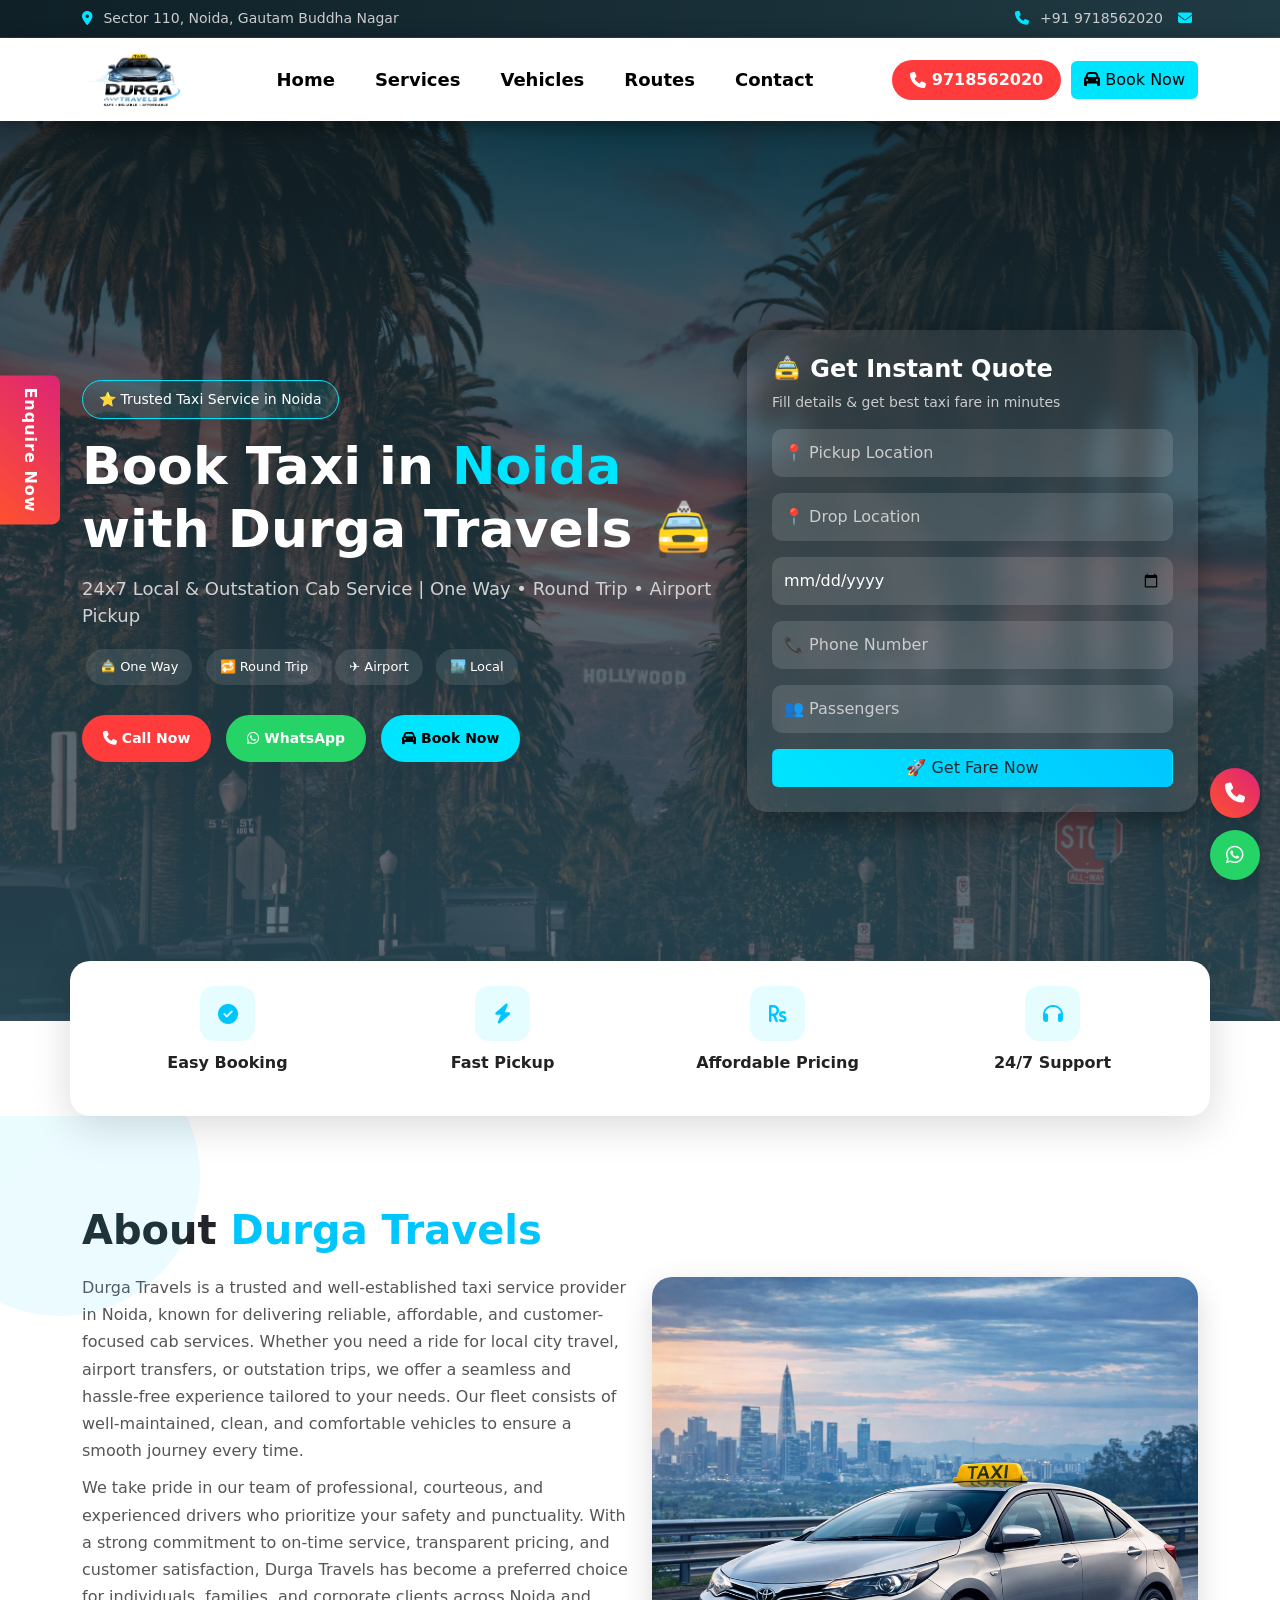
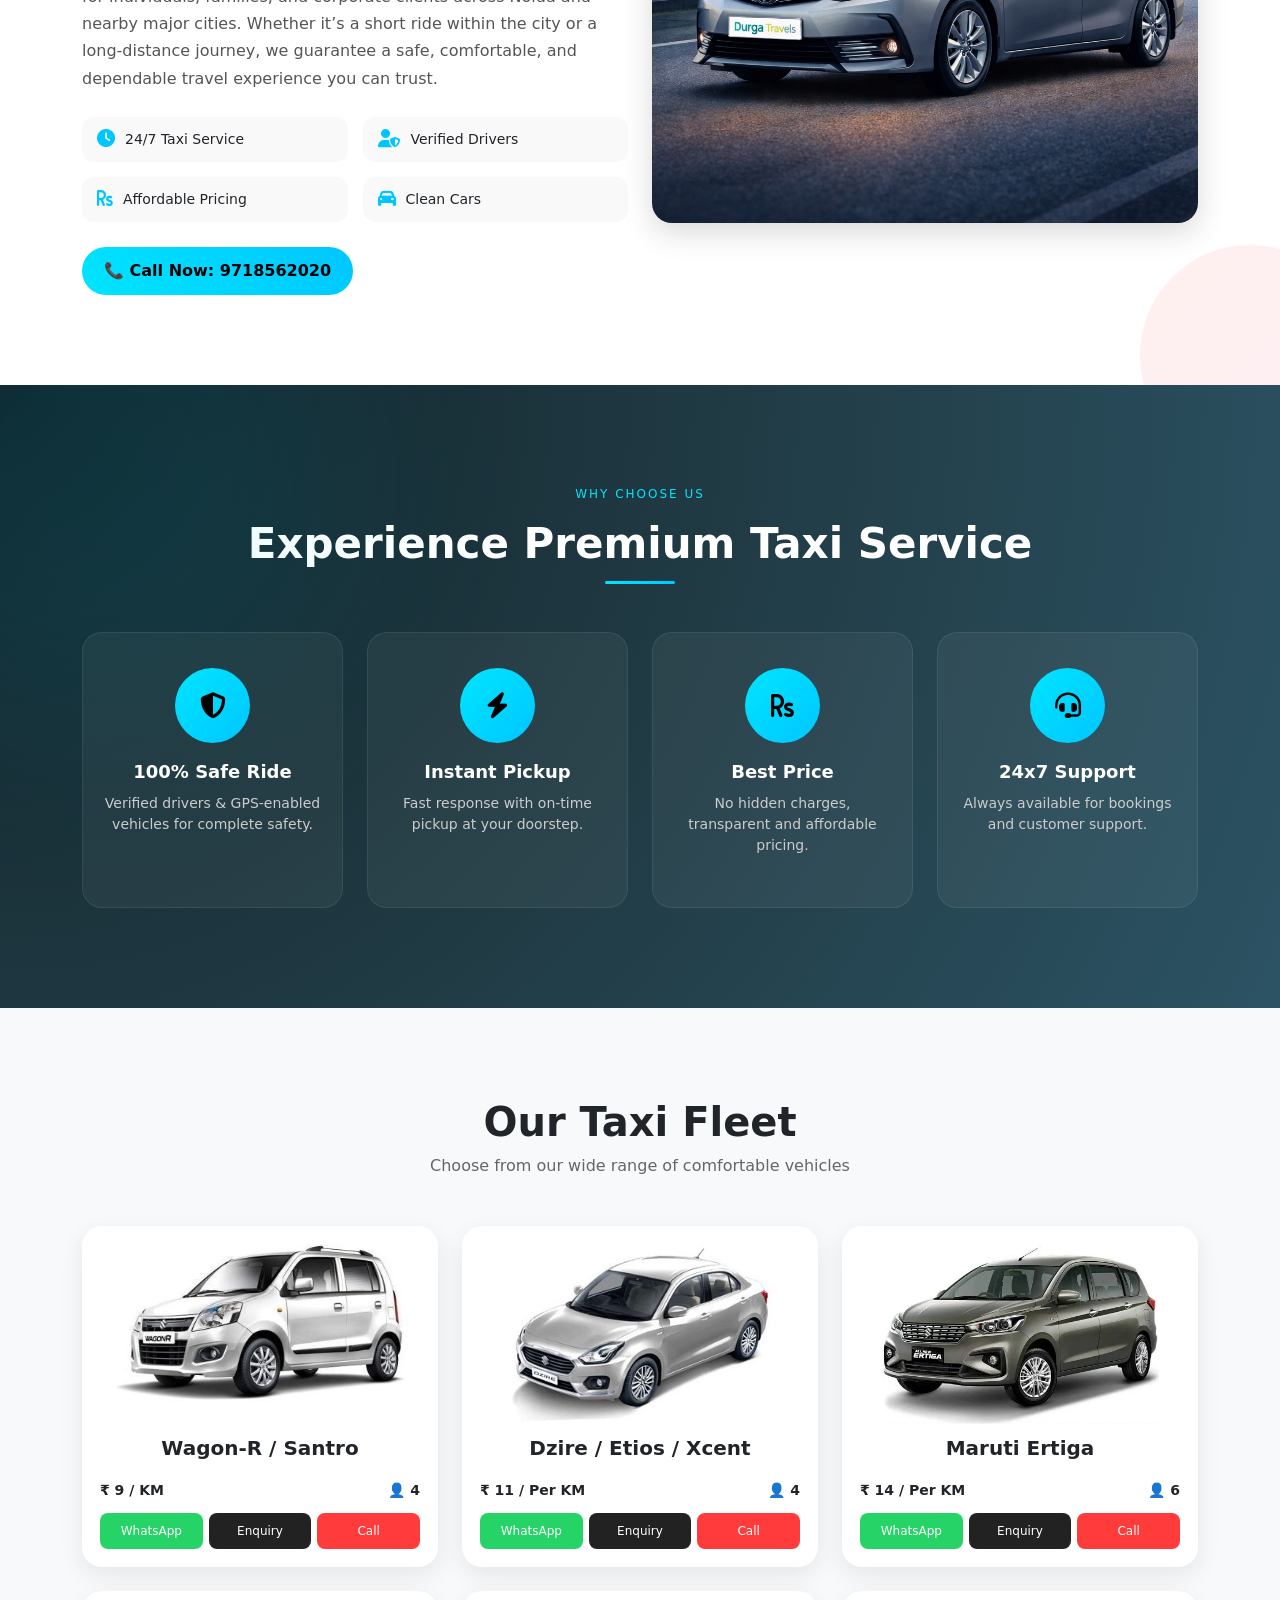
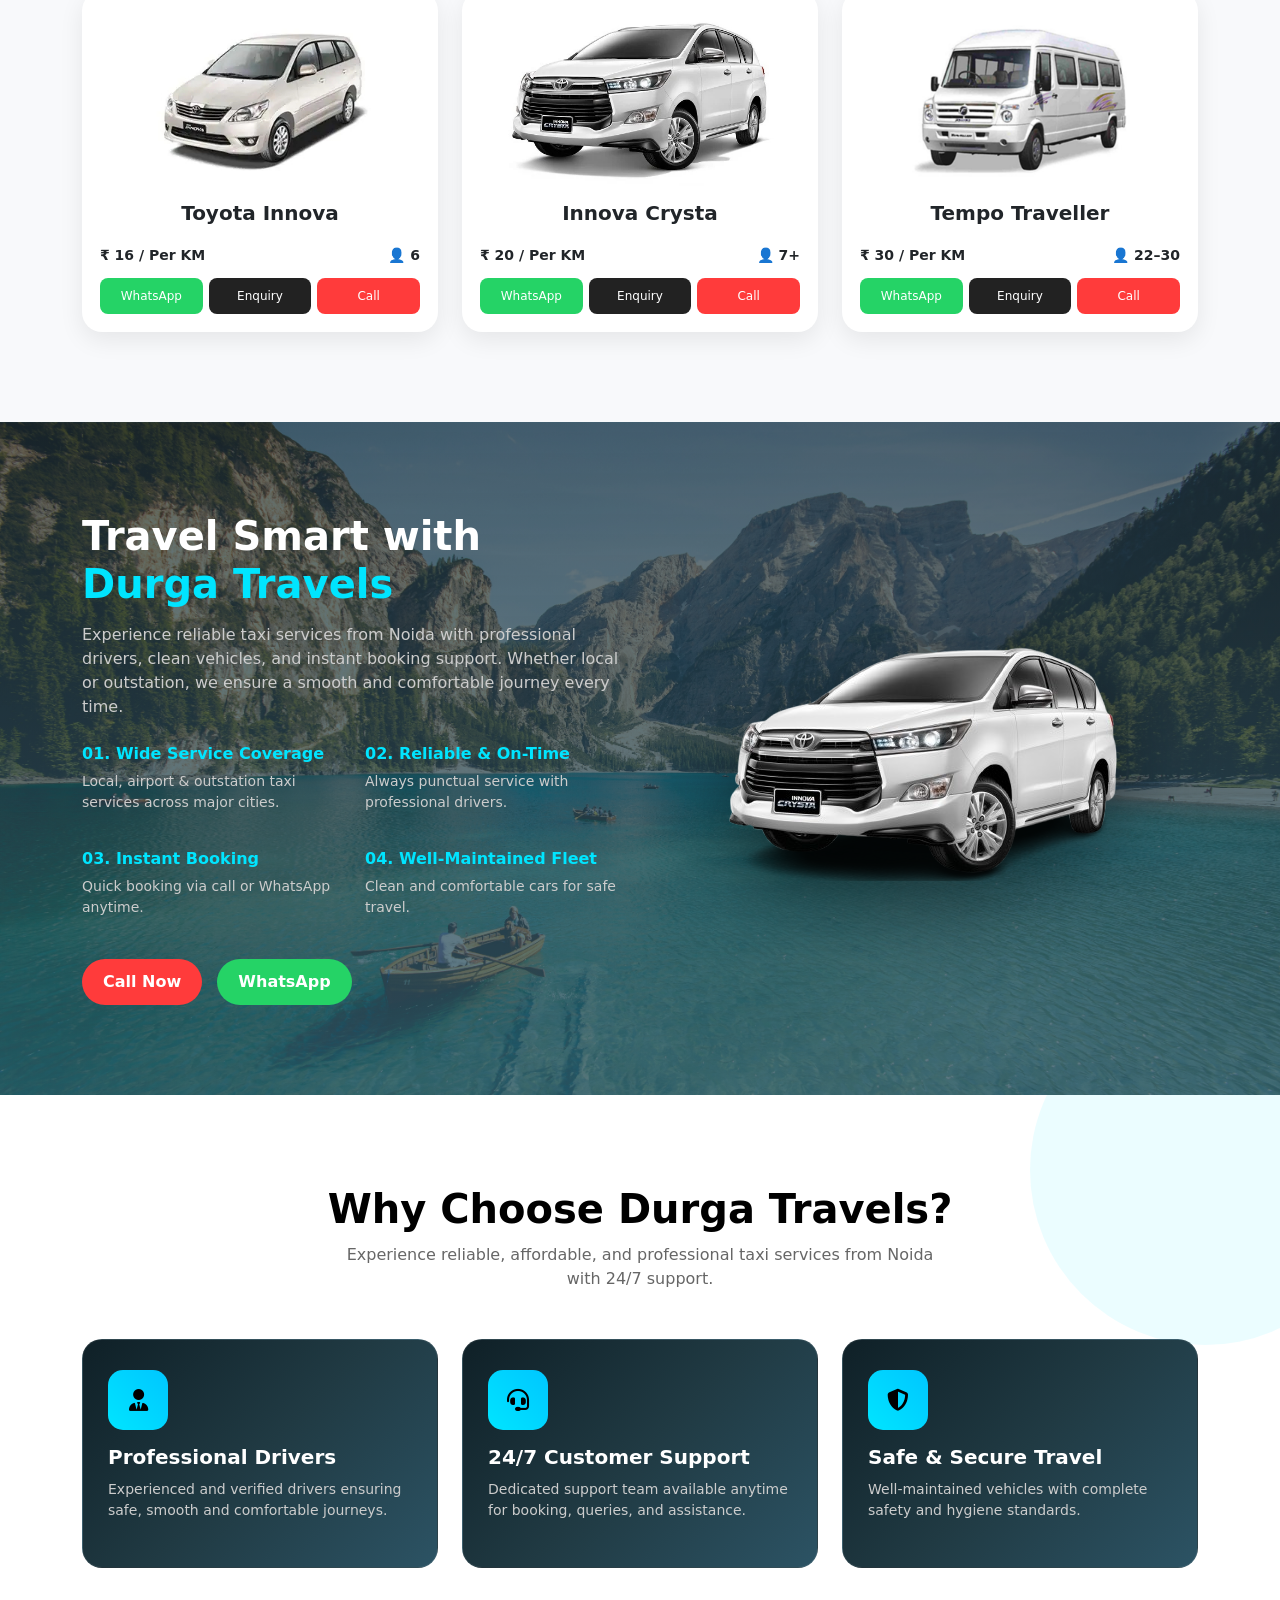
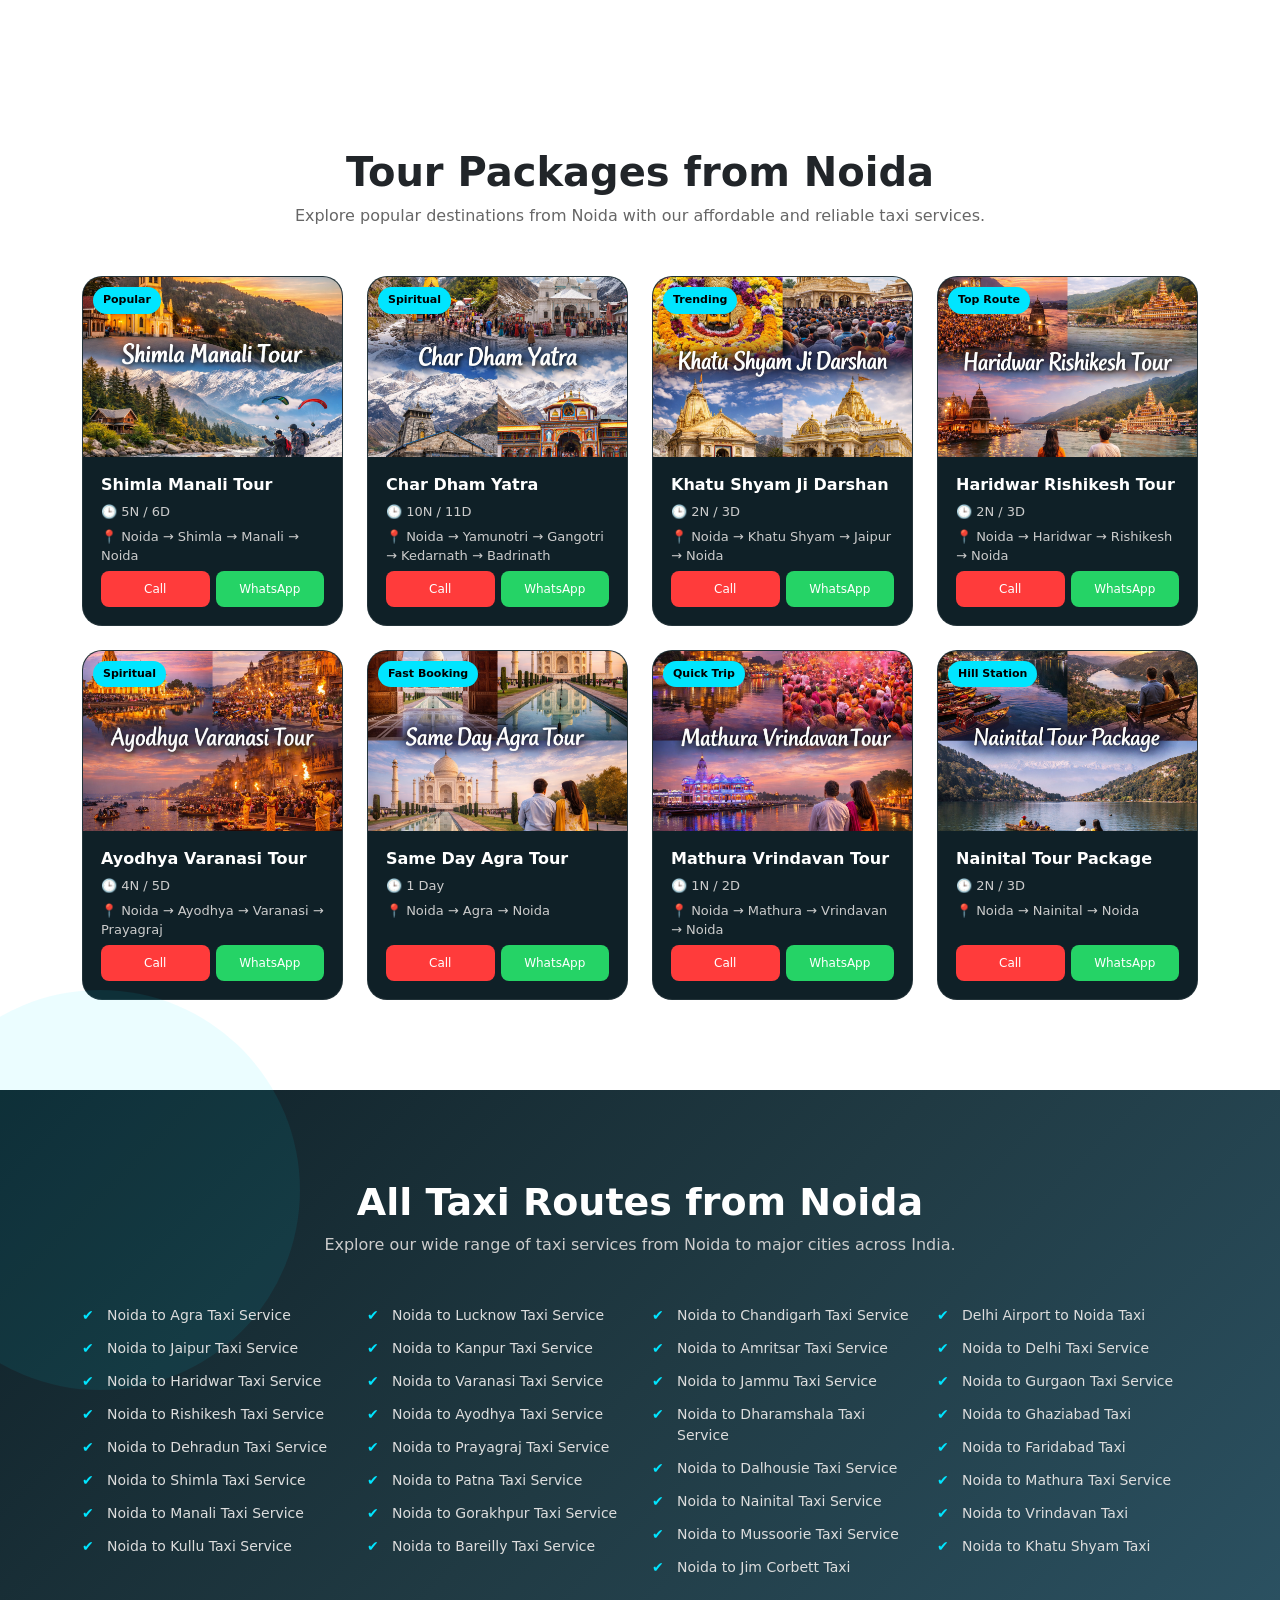
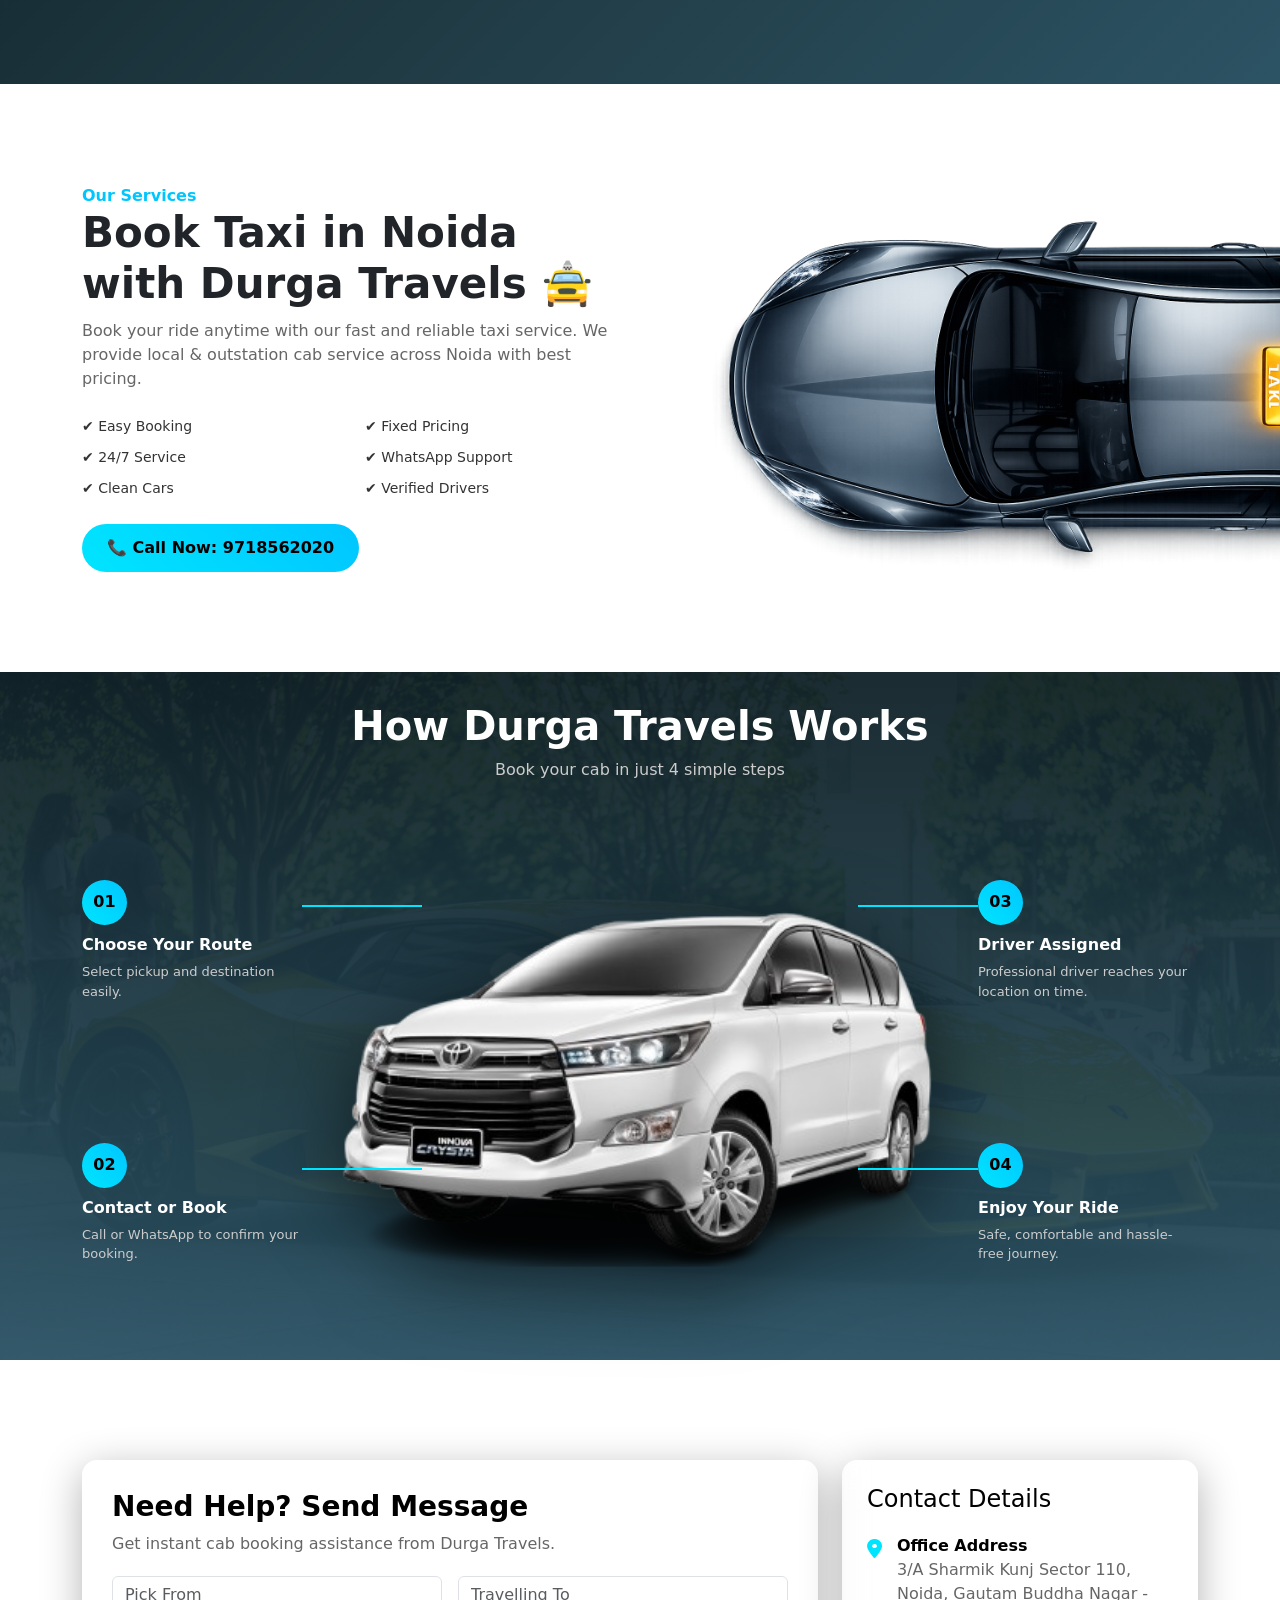
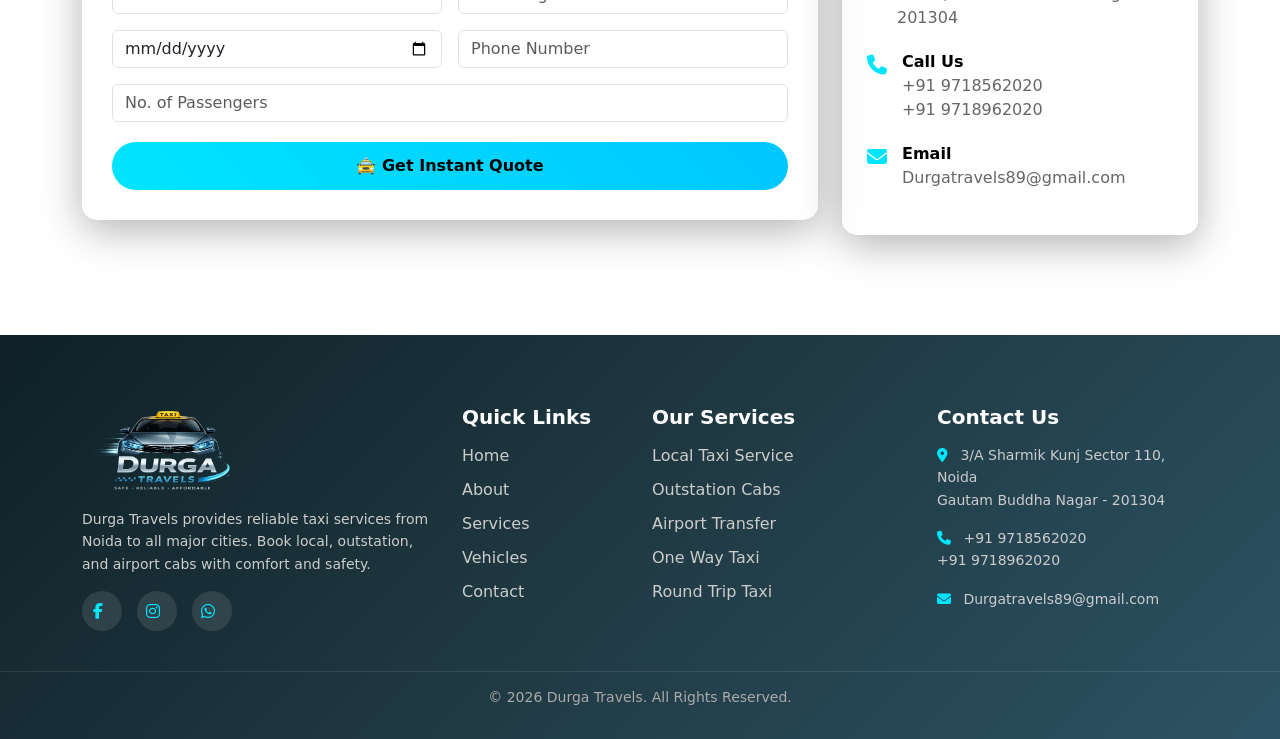
<file: index.html>
<!DOCTYPE html>
<html lang="en">

<head>
    <meta charset="UTF-8">
    <meta name="viewport" content="width=device-width, initial-scale=1.0">

    <title>Durga Travels</title>

    <link rel="stylesheet" href="./css/style.css">
    <!-- Favicon -->
    <link rel="icon" type="image/png" sizes="32x32" href="./image/logo.png">
    <link rel="icon" type="image/png" sizes="16x16" href="./image/logo.png">

    <!-- Apple Touch Icon -->
    <link rel="apple-touch-icon" sizes="180x180" href="./image/logo.png">

    <!-- Android / Chrome -->
    <link rel="icon" type="image/png" sizes="192x192" href="./image/logo.png">

    <!-- Bootstrap -->
    <link href="https://cdn.jsdelivr.net/npm/bootstrap@5.3.8/dist/css/bootstrap.min.css" rel="stylesheet"
        integrity="sha384-sRIl4kxILFvY47J16cr9ZwB07vP4J8+LH7qKQnuqkuIAvNWLzeN8tE5YBujZqJLB" crossorigin="anonymous">

    <!-- Icons -->
    <link rel="stylesheet" href="https://cdnjs.cloudflare.com/ajax/libs/font-awesome/6.5.0/css/all.min.css">


</head>

<body>

    <!-- ===== TOP BAR ===== -->
    <div class="topbar">
        <div class="container d-flex justify-content-between align-items-center">

            <div class="top-left">
                <i class="fa fa-map-marker-alt"></i>
                Sector 110, Noida, Gautam Buddha Nagar
            </div>

            <div class="top-right d-flex align-items-center">

                <a href="tel:9718562020">
                    <i class="fa fa-phone"></i> +91 9718562020
                </a>

                <a href="mailto:Durgatravels89@gmail.com">
                    <i class="fa fa-envelope"></i>
                </a>

            </div>

        </div>
    </div>


    <!-- ===== NAVBAR ===== -->
    <nav class="navbar navbar-expand-lg custom-navbar sticky-top">
        <div class="container">

            <!-- Logo -->
            <a class="navbar-brand" href="#">
                <img src="./image/logo.png" alt="">
            </a>

            <!-- Toggle Button -->
            <button class="navbar-toggler bg-light" type="button" data-bs-toggle="offcanvas"
                data-bs-target="#mobileMenu">
                <span class="navbar-toggler-icon"></span>
            </button>

            <!-- Desktop Menu -->
            <div class="collapse navbar-collapse justify-content-between">

                <!-- Links -->
                <ul class="navbar-nav mx-auto text-center">
                    <li class="nav-item"><a class="nav-link active" href="#home">Home</a></li>
                    <li class="nav-item"><a class="nav-link" href="#services">Services</a></li>

                    <li class="nav-item"><a class="nav-link" href="#vehicles">Vehicles</a></li>
                    <li class="nav-item"><a class="nav-link" href="#routes">Routes</a></li>
                    <li class="nav-item"><a class="nav-link" href="#contact">Contact</a></li>
                </ul>

                <!-- CTA -->
                <div class="nav-cta d-flex align-items-center">
                    <a href="tel:9718562020" class="call-btn">
                        <i class="fa fa-phone"></i>
                        <span class="blink">9718562020</span>
                    </a>

                    <a href="#" class="btn book-btn" data-bs-toggle="modal" data-bs-target="#bookingModal">
                        <i class="fa fa-car"></i> Book Now
                    </a>
                </div>
            </div>

        </div>
    </nav>

    <!-- ===== MOBILE SIDEBAR ===== -->
    <div class="offcanvas offcanvas-start" tabindex="-1" id="mobileMenu">

        <div class="offcanvas-header border-bottom">
            <h5 class="offcanvas-title fw-bold">Menu</h5>
            <button type="button" class="btn-close" data-bs-dismiss="offcanvas"></button>
        </div>

        <div class="offcanvas-body d-flex flex-column justify-content-between">

            <!-- MENU LINKS -->
            <ul class="navbar-nav sidebar-menu">
                <li><a class="nav-link active" href="#home">Home</a></li>
                <li><a class="nav-link" href="#services">Services</a></li>

                <li><a class="nav-link" href="#vehicles">Vehicles</a></li>
                <li><a class="nav-link" href="#routes">Routes</a></li>
                <li><a class="nav-link" href="#contact">Contact</a></li>
            </ul>

            <!-- CTA BUTTON -->
            <div class="sidebar-cta">
                <a href="tel:9718562020" class="call-btn w-100 justify-content-center">
                    Call Now
                </a>
            </div>

        </div>

    </div>

    <!-- ===== HERO SECTION ===== -->
    <section class="hero-section" id="home">
        <div class="container">
            <div class="row align-items-center">

                <!-- LEFT CONTENT -->
                <div class="col-lg-7 text-white hero-text">

                    <div class="badge-box mb-3">
                        ⭐ Trusted Taxi Service in Noida
                    </div>

                    <h1 class="hero-title">
                        Book Taxi in <span>Noida</span> <br>
                        with Durga Travels 🚖
                    </h1>

                    <p class="hero-sub">
                        24x7 Local & Outstation Cab Service | One Way • Round Trip • Airport Pickup
                    </p>

                    <!-- TAG BUTTONS -->
                    <div class="hero-tags mb-3">
                        <span>🚖 One Way</span>
                        <span>🔁 Round Trip</span>
                        <span>✈ Airport</span>
                        <span>🏙 Local</span>
                    </div>

                    <!-- CTA BUTTONS -->
                    <div class="hero-buttons">

                        <a href="tel:9718562020" class="btn call-btn blink">
                            <i class="fa fa-phone"></i> Call Now
                        </a>

                        <a href="https://wa.me/919718962020" target="_blank" class="btn whatsapp-btn">
                            <i class="fab fa-whatsapp"></i> WhatsApp
                        </a>

                        <a href="#form" class="btn book-btn" data-bs-toggle="modal" data-bs-target="#bookingModal">
                            <i class="fa fa-car"></i> Book Now
                        </a>

                    </div>

                </div>

                <!-- RIGHT FORM -->
                <div class="col-lg-5 mt-4 mt-lg-0">

                    <div class="hero-form" id="form">

                        <h4>🚖 Get Instant Quote</h4>
                        <p>Fill details & get best taxi fare in minutes</p>

                        <form action="./send-inquiry.php" method="POST">

                            <input type="text" name="pickup" placeholder="📍 Pickup Location" class="form-control mb-3"
                                required>
                            <input type="text" name="drop" placeholder="📍 Drop Location" class="form-control mb-3"
                                required>
                            <input type="date" name="date" class="form-control mb-3" required>
                            <input type="tel" name="phone" placeholder="📞 Phone Number" class="form-control mb-3"
                                required>
                            <input type="text" name="passengers" placeholder="👥 Passengers" class="form-control mb-3">

                            <button class="btn enquire-btn w-100">
                                🚀 Get Fare Now
                            </button>

                        </form>

                    </div>

                </div>

            </div>
        </div>
    </section>

    <!-- ===== TRUST STRIP ===== -->
    <section class="trust-strip">
        <div class="container">
            <div class="row trust-wrapper text-center">

                <div class="col-lg-3 col-md-6 col-6 mb-3">
                    <div class="trust-item">
                        <div class="trust-icon">
                            <i class="fa fa-check-circle"></i>
                        </div>
                        <span>Easy Booking</span>
                    </div>
                </div>

                <div class="col-lg-3 col-md-6 col-6 mb-3">
                    <div class="trust-item">
                        <div class="trust-icon">
                            <i class="fa fa-bolt"></i>
                        </div>
                        <span>Fast Pickup</span>
                    </div>
                </div>

                <div class="col-lg-3 col-md-6 col-6 mb-3">
                    <div class="trust-item">
                        <div class="trust-icon">
                            <i class="fa fa-rupee-sign"></i>
                        </div>
                        <span>Affordable Pricing</span>
                    </div>
                </div>

                <div class="col-lg-3 col-md-6 col-6 mb-3">
                    <div class="trust-item">
                        <div class="trust-icon">
                            <i class="fa fa-headphones"></i>
                        </div>
                        <span>24/7 Support</span>
                    </div>
                </div>

            </div>
        </div>
    </section>

    <!-- ===== ABOUT SECTION ===== -->
    <section class="about-section">
        <div class="container">
            <div class="row align-items-center">

                <!-- LEFT CONTENT -->
                <div class="col-lg-6 mb-4 mb-lg-0">

                    <h2 class="about-title">
                        About <span>Durga Travels</span>
                    </h2>

                    <p class="about-text">
                        Durga Travels is a trusted and well-established taxi service provider in Noida, known for
                        delivering reliable, affordable, and customer-focused cab services. Whether you need a ride for
                        local city travel, airport transfers, or outstation trips, we offer a seamless and hassle-free
                        experience tailored to your needs. Our fleet consists of well-maintained, clean, and comfortable
                        vehicles to ensure a smooth journey every time.
                    </p>

                    <p class="about-text">
                        We take pride in our team of professional, courteous, and experienced drivers who prioritize
                        your safety and punctuality. With a strong commitment to on-time service, transparent pricing,
                        and customer satisfaction, Durga Travels has become a preferred choice for individuals,
                        families, and corporate clients across Noida and nearby major cities. Whether it’s a short ride
                        within the city or a long-distance journey, we guarantee a safe, comfortable, and dependable
                        travel experience you can trust.
                    </p>

                    <!-- FEATURES -->
                    <div class="about-features">

                        <div class="feature-box">
                            <i class="fa fa-clock"></i>
                            <span>24/7 Taxi Service</span>
                        </div>

                        <div class="feature-box">
                            <i class="fa fa-user-shield"></i>
                            <span>Verified Drivers</span>
                        </div>

                        <div class="feature-box">
                            <i class="fa fa-rupee-sign"></i>
                            <span>Affordable Pricing</span>
                        </div>

                        <div class="feature-box">
                            <i class="fa fa-car"></i>
                            <span>Clean Cars</span>
                        </div>

                    </div>

                    <!-- CTA -->
                    <a href="tel:9718562020" class="about-btn blink">
                        📞 Call Now: 9718562020
                    </a>

                </div>

                <!-- RIGHT IMAGE -->
                <div class="col-lg-6 text-center">

                    <div class="about-img-box">
                        <img src="./image/about-img.png" alt="Durga Travels Taxi Service" class="img-fluid">
                    </div>

                </div>

            </div>
        </div>
    </section>

    <!-- ===== FEATURES PREMIUM UI ===== -->
    <section class="features-modern">
        <div class="container">

            <!-- HEADING -->
            <div class="text-center mb-5">
                <p class="feature-tag">WHY CHOOSE US</p>
                <h2 class="feature-title">Experience Premium Taxi Service</h2>
                <div class="title-line"></div>
            </div>

            <!-- FEATURES GRID -->
            <div class="row g-4">

                <div class="col-lg-3 col-md-6">
                    <div class="feature-item">
                        <div class="icon-circle">
                            <i class="fa fa-shield-alt"></i>
                        </div>
                        <h5>100% Safe Ride</h5>
                        <p>Verified drivers & GPS-enabled vehicles for complete safety.</p>
                    </div>
                </div>

                <div class="col-lg-3 col-md-6">
                    <div class="feature-item">
                        <div class="icon-circle">
                            <i class="fa fa-bolt"></i>
                        </div>
                        <h5>Instant Pickup</h5>
                        <p>Fast response with on-time pickup at your doorstep.</p>
                    </div>
                </div>

                <div class="col-lg-3 col-md-6">
                    <div class="feature-item">
                        <div class="icon-circle">
                            <i class="fa fa-rupee-sign"></i>
                        </div>
                        <h5>Best Price</h5>
                        <p>No hidden charges, transparent and affordable pricing.</p>
                    </div>
                </div>

                <div class="col-lg-3 col-md-6">
                    <div class="feature-item">
                        <div class="icon-circle">
                            <i class="fa fa-headset"></i>
                        </div>
                        <h5>24x7 Support</h5>
                        <p>Always available for bookings and customer support.</p>
                    </div>
                </div>

            </div>

        </div>
    </section>

    <!-- ===== VEHICLE SECTION ===== -->
    <section class="vehicle-section" id="vehicles">
        <div class="container">

            <!-- HEADING -->
            <div class="text-center mb-5">
                <h2 class="vehicle-title">Our Taxi Fleet</h2>
                <p class="vehicle-sub">Choose from our wide range of comfortable vehicles</p>
            </div>

            <div class="row g-4">

                <!-- CARD 1 -->
                <div class="col-lg-4 col-md-6">
                    <div class="vehicle-card h-100">
                        <div class="vehicle-img">
                            <img src="./image/service/maruti-wagon-r.jpg" alt="Wagon R">
                        </div>

                        <h5>Wagon-R / Santro</h5>

                        <div class="vehicle-info">
                            <span>₹ 9 / KM</span>
                            <span>👤 4</span>
                        </div>

                        <div class="vehicle-btns mt-auto">
                            <a href="https://wa.me/919718962020" class="btn wa-btn">WhatsApp</a>
                            <a href="#" class="btn enquiry-btn" data-bs-toggle="modal"
                                data-bs-target="#bookingModal">Enquiry</a>
                            <a href="tel:9718562020" class="btn call-btn">Call</a>
                        </div>
                    </div>
                </div>

                <!-- CARD 2 -->
                <div class="col-lg-4 col-md-6">
                    <div class="vehicle-card h-100">
                        <div class="vehicle-img">
                            <img src="./image/service/dzire.jpg" alt="">
                        </div>

                        <h5>Dzire / Etios / Xcent</h5>

                        <div class="vehicle-info">
                            <span>₹ 11 / Per KM</span>
                            <span>👤 4</span>
                        </div>

                        <div class="vehicle-btns mt-auto">
                            <a href="https://wa.me/919718962020" class="btn wa-btn">WhatsApp</a>
                            <a href="#" class="btn enquiry-btn" data-bs-toggle="modal"
                                data-bs-target="#bookingModal">Enquiry</a>
                            <a href="tel:9718562020" class="btn call-btn">Call</a>
                        </div>
                    </div>
                </div>

                <!-- CARD 3 -->
                <div class="col-lg-4 col-md-6">
                    <div class="vehicle-card h-100">
                        <div class="vehicle-img">
                            <img src="./image/service/new-ertiga.jpg" alt="">
                        </div>

                        <h5>Maruti Ertiga</h5>

                        <div class="vehicle-info">
                            <span>₹ 14 / Per KM</span>
                            <span>👤 6</span>
                        </div>

                        <div class="vehicle-btns mt-auto">
                            <a href="https://wa.me/919718962020" class="btn wa-btn">WhatsApp</a>
                            <a href="#" class="btn enquiry-btn" data-bs-toggle="modal"
                                data-bs-target="#bookingModal">Enquiry</a>
                            <a href="tel:9718562020" class="btn call-btn">Call</a>
                        </div>
                    </div>
                </div>

                <!-- CARD 4 -->
                <div class="col-lg-4 col-md-6">
                    <div class="vehicle-card h-100">
                        <div class="vehicle-img">
                            <img src="./image/service/Toyota-Innova.jpg" alt="">
                        </div>

                        <h5>Toyota Innova</h5>

                        <div class="vehicle-info">
                            <span>₹ 16 / Per KM</span>
                            <span>👤 6</span>
                        </div>

                        <div class="vehicle-btns mt-auto">
                            <a href="https://wa.me/919718962020" class="btn wa-btn">WhatsApp</a>
                            <a href="#" class="btn enquiry-btn" data-bs-toggle="modal"
                                data-bs-target="#bookingModal">Enquiry</a>
                            <a href="tel:9718562020" class="btn call-btn">Call</a>
                        </div>
                    </div>
                </div>

                <!-- CARD 5 -->
                <div class="col-lg-4 col-md-6">
                    <div class="vehicle-card h-100">
                        <div class="vehicle-img">
                            <img src="./image/service/toyotainnova.jpg" alt="">
                        </div>

                        <h5>Innova Crysta</h5>

                        <div class="vehicle-info">
                            <span>₹ 20 / Per KM</span>
                            <span>👤 7+</span>
                        </div>

                        <div class="vehicle-btns mt-auto">
                            <a href="https://wa.me/919718962020" class="btn wa-btn">WhatsApp</a>
                            <a href="#" class="btn enquiry-btn" data-bs-toggle="modal"
                                data-bs-target="#bookingModal">Enquiry</a>
                            <a href="tel:9718562020" class="btn call-btn">Call</a>
                        </div>
                    </div>
                </div>

                <!-- CARD 6 -->
                <div class="col-lg-4 col-md-6">
                    <div class="vehicle-card h-100">
                        <div class="vehicle-img">
                            <img src="./image/service/tempo.png" alt="">
                        </div>

                        <h5>Tempo Traveller</h5>

                        <div class="vehicle-info">
                            <span>₹ 30 / Per KM</span>
                            <span>👤 22–30</span>
                        </div>

                        <div class="vehicle-btns mt-auto">
                            <a href="https://wa.me/919718962020" class="btn wa-btn">WhatsApp</a>
                            <a href="#" class="btn enquiry-btn" data-bs-toggle="modal"
                                data-bs-target="#bookingModal">Enquiry</a>
                            <a href="tel:9718562020" class="btn call-btn">Call</a>
                        </div>
                    </div>
                </div>

            </div>

        </div>
    </section>

    <!-- ===== PROMO / VALUE SECTION ===== -->
    <section class="promo-section">
        <div class="container">
            <div class="row align-items-center">

                <!-- LEFT CONTENT -->
                <div class="col-lg-6">

                    <h2 class="promo-title">
                        Travel Smart with <span>Durga Travels</span>
                    </h2>

                    <p class="promo-text">
                        Experience reliable taxi services from Noida with professional drivers,
                        clean vehicles, and instant booking support. Whether local or outstation,
                        we ensure a smooth and comfortable journey every time.
                    </p>

                    <!-- FEATURES GRID -->
                    <div class="promo-features">

                        <div class="promo-item">
                            <h6>01. Wide Service Coverage</h6>
                            <p>Local, airport & outstation taxi services across major cities.</p>
                        </div>

                        <div class="promo-item">
                            <h6>02. Reliable & On-Time</h6>
                            <p>Always punctual service with professional drivers.</p>
                        </div>

                        <div class="promo-item">
                            <h6>03. Instant Booking</h6>
                            <p>Quick booking via call or WhatsApp anytime.</p>
                        </div>

                        <div class="promo-item">
                            <h6>04. Well-Maintained Fleet</h6>
                            <p>Clean and comfortable cars for safe travel.</p>
                        </div>

                    </div>

                    <!-- CTA -->
                    <div class="promo-btns">
                        <a href="tel:9718562020" class="btn call-btn">Call Now</a>
                        <a href="https://wa.me/919718962020" target="_blank" class="btn wa-btn">WhatsApp</a>
                    </div>

                </div>

                <!-- RIGHT IMAGE -->
                <div class="col-lg-6 text-center">

                    <div class="promo-img">
                        <img src="./image/promo.png" alt="Taxi Service" class="img-fluid">
                    </div>

                </div>

            </div>
        </div>
    </section>

    <!-- ===== WHY CHOOSE US ===== -->
    <section class="why-section" id="services">
        <div class="container">

            <!-- HEADING -->
            <div class="text-center mb-5">
                <h2 class="why-title">Why Choose Durga Travels?</h2>
                <p class="why-sub">
                    Experience reliable, affordable, and professional taxi services from Noida with 24/7 support.
                </p>
            </div>

            <!-- CARDS -->
            <div class="row g-4">

                <!-- CARD 1 -->
                <div class="col-lg-4 col-md-6">
                    <div class="why-card">
                        <div class="why-icon">
                            <i class="fa fa-user-tie"></i>
                        </div>
                        <h5>Professional Drivers</h5>
                        <p>
                            Experienced and verified drivers ensuring safe, smooth and comfortable journeys.
                        </p>
                    </div>
                </div>

                <!-- CARD 2 -->
                <div class="col-lg-4 col-md-6">
                    <div class="why-card">
                        <div class="why-icon">
                            <i class="fa fa-headset"></i>
                        </div>
                        <h5>24/7 Customer Support</h5>
                        <p>
                            Dedicated support team available anytime for booking, queries, and assistance.
                        </p>
                    </div>
                </div>

                <!-- CARD 3 -->
                <div class="col-lg-4 col-md-6">
                    <div class="why-card">
                        <div class="why-icon">
                            <i class="fa fa-shield-alt"></i>
                        </div>
                        <h5>Safe & Secure Travel</h5>
                        <p>
                            Well-maintained vehicles with complete safety and hygiene standards.
                        </p>
                    </div>
                </div>

            </div>

        </div>
    </section>
    <!-- tour-section -->
    <section class="tour-section">
        <div class="container">

            <!-- HEADING -->
            <div class="text-center mb-5">
                <h2 class="tour-title">Tour Packages from Noida</h2>
                <p class="tour-sub">
                    Explore popular destinations from Noida with our affordable and reliable taxi services.
                </p>
            </div>

            <div class="row g-4">

                <!-- 1 Shimla Manali -->
                <div class="col-lg-3 col-md-6">
                    <div class="tour-card">
                        <div class="tour-img">
                            <img src="./image/tours/ShimlaManaliTour.png">
                            <span class="tour-badge">Popular</span>
                        </div>
                        <div class="tour-content">
                            <h5>Shimla Manali Tour</h5>
                            <p>🕒 5N / 6D</p>
                            <p>📍 Noida → Shimla → Manali → Noida</p>

                            <div class="tour-btns mt-auto">
                                <a href="tel:9718562020" class="btn call-btn">Call</a>
                                <a href="https://wa.me/919718962020" class="btn wa-btn">WhatsApp</a>
                            </div>
                        </div>
                    </div>
                </div>

                <!-- 2 Char Dham -->
                <div class="col-lg-3 col-md-6">
                    <div class="tour-card">
                        <div class="tour-img">
                            <img src="./image/tours/CharDhamYatra.png">
                            <span class="tour-badge">Spiritual</span>
                        </div>
                        <div class="tour-content">
                            <h5>Char Dham Yatra</h5>
                            <p>🕒 10N / 11D</p>
                            <p>📍 Noida → Yamunotri → Gangotri → Kedarnath → Badrinath</p>

                            <div class="tour-btns mt-auto">
                                <a href="tel:9718562020" class="btn call-btn">Call</a>
                                <a href="https://wa.me/919718962020" class="btn wa-btn">WhatsApp</a>
                            </div>
                        </div>
                    </div>
                </div>

                <!-- 3 Khatu Shyam -->
                <div class="col-lg-3 col-md-6">
                    <div class="tour-card">
                        <div class="tour-img">
                            <img src="./image/tours/KhatuShyamJiDarshan.png">
                            <span class="tour-badge">Trending</span>
                        </div>
                        <div class="tour-content">
                            <h5>Khatu Shyam Ji Darshan</h5>
                            <p>🕒 2N / 3D</p>
                            <p>📍 Noida → Khatu Shyam → Jaipur → Noida</p>

                            <div class="tour-btns mt-auto">
                                <a href="tel:9718562020" class="btn call-btn">Call</a>
                                <a href="https://wa.me/919718962020" class="btn wa-btn">WhatsApp</a>
                            </div>
                        </div>
                    </div>
                </div>

                <!-- 4 Haridwar Rishikesh -->
                <div class="col-lg-3 col-md-6">
                    <div class="tour-card">
                        <div class="tour-img">
                            <img src="./image/tours/HaridwarRishikeshTour.png">
                            <span class="tour-badge">Top Route</span>
                        </div>
                        <div class="tour-content">
                            <h5>Haridwar Rishikesh Tour</h5>
                            <p>🕒 2N / 3D</p>
                            <p>📍 Noida → Haridwar → Rishikesh → Noida</p>

                            <div class="tour-btns mt-auto">
                                <a href="tel:9718562020" class="btn call-btn">Call</a>
                                <a href="https://wa.me/919718962020" class="btn wa-btn">WhatsApp</a>
                            </div>
                        </div>
                    </div>
                </div>

                <!-- 5 Ayodhya Varanasi -->
                <div class="col-lg-3 col-md-6">
                    <div class="tour-card">
                        <div class="tour-img">
                            <img src="./image/tours/AyodhyaVaranasiTour.png">
                            <span class="tour-badge">Spiritual</span>
                        </div>
                        <div class="tour-content">
                            <h5>Ayodhya Varanasi Tour</h5>
                            <p>🕒 4N / 5D</p>
                            <p>📍 Noida → Ayodhya → Varanasi → Prayagraj</p>

                            <div class="tour-btns mt-auto">
                                <a href="tel:9718562020" class="btn call-btn">Call</a>
                                <a href="https://wa.me/919718962020" class="btn wa-btn">WhatsApp</a>
                            </div>
                        </div>
                    </div>
                </div>

                <!-- 6 Agra -->
                <div class="col-lg-3 col-md-6">
                    <div class="tour-card">
                        <div class="tour-img">
                            <img src="./image/tours/SameDayAgraTour.png">
                            <span class="tour-badge">Fast Booking</span>
                        </div>
                        <div class="tour-content">
                            <h5>Same Day Agra Tour</h5>
                            <p>🕒 1 Day</p>
                            <p>📍 Noida → Agra → Noida</p>

                            <div class="tour-btns mt-auto">
                                <a href="tel:9718562020" class="btn call-btn">Call</a>
                                <a href="https://wa.me/919718962020" class="btn wa-btn">WhatsApp</a>
                            </div>
                        </div>
                    </div>
                </div>

                <!-- 7 Mathura Vrindavan -->
                <div class="col-lg-3 col-md-6">
                    <div class="tour-card">
                        <div class="tour-img">
                            <img src="./image/tours/MathuraVrindavanTour.png">
                            <span class="tour-badge">Quick Trip</span>
                        </div>
                        <div class="tour-content">
                            <h5>Mathura Vrindavan Tour</h5>
                            <p>🕒 1N / 2D</p>
                            <p>📍 Noida → Mathura → Vrindavan → Noida</p>

                            <div class="tour-btns mt-auto">
                                <a href="tel:9718562020" class="btn call-btn">Call</a>
                                <a href="https://wa.me/919718962020" class="btn wa-btn">WhatsApp</a>
                            </div>
                        </div>
                    </div>
                </div>

                <!-- 8 Nainital -->
                <div class="col-lg-3 col-md-6">
                    <div class="tour-card">
                        <div class="tour-img">
                            <img src="./image/tours/NainitalTourPackage.png">
                            <span class="tour-badge">Hill Station</span>
                        </div>
                        <div class="tour-content">
                            <h5>Nainital Tour Package</h5>
                            <p>🕒 2N / 3D</p>
                            <p>📍 Noida → Nainital → Noida</p>

                            <div class="tour-btns mt-auto">
                                <a href="tel:9718562020" class="btn call-btn">Call</a>
                                <a href="https://wa.me/919718962020" class="btn wa-btn">WhatsApp</a>
                            </div>
                        </div>
                    </div>
                </div>

            </div>
        </div>
    </section>

    <!-- ===== LOCATIONS SECTION ===== -->
    <section class="locations-section" id="routes">
        <div class="container">

            <!-- HEADING -->
            <div class="text-center mb-5">
                <h2 class="loc-title">All Taxi Routes from Noida</h2>
                <p class="loc-sub">
                    Explore our wide range of taxi services from Noida to major cities across India.
                </p>
            </div>

            <!-- GRID -->
            <div class="row">

                <!-- COLUMN -->
                <div class="col-lg-3 col-md-6">
                    <ul class="loc-list">
                        <li>Noida to Agra Taxi Service</li>
                        <li>Noida to Jaipur Taxi Service</li>
                        <li>Noida to Haridwar Taxi Service</li>
                        <li>Noida to Rishikesh Taxi Service</li>
                        <li>Noida to Dehradun Taxi Service</li>
                        <li>Noida to Shimla Taxi Service</li>
                        <li>Noida to Manali Taxi Service</li>
                        <li>Noida to Kullu Taxi Service</li>
                    </ul>
                </div>

                <div class="col-lg-3 col-md-6">
                    <ul class="loc-list">
                        <li>Noida to Lucknow Taxi Service</li>
                        <li>Noida to Kanpur Taxi Service</li>
                        <li>Noida to Varanasi Taxi Service</li>
                        <li>Noida to Ayodhya Taxi Service</li>
                        <li>Noida to Prayagraj Taxi Service</li>
                        <li>Noida to Patna Taxi Service</li>
                        <li>Noida to Gorakhpur Taxi Service</li>
                        <li>Noida to Bareilly Taxi Service</li>
                    </ul>
                </div>

                <div class="col-lg-3 col-md-6">
                    <ul class="loc-list">
                        <li>Noida to Chandigarh Taxi Service</li>
                        <li>Noida to Amritsar Taxi Service</li>
                        <li>Noida to Jammu Taxi Service</li>
                        <li>Noida to Dharamshala Taxi Service</li>
                        <li>Noida to Dalhousie Taxi Service</li>
                        <li>Noida to Nainital Taxi Service</li>
                        <li>Noida to Mussoorie Taxi Service</li>
                        <li>Noida to Jim Corbett Taxi</li>
                    </ul>
                </div>

                <div class="col-lg-3 col-md-6">
                    <ul class="loc-list">
                        <li>Delhi Airport to Noida Taxi</li>
                        <li>Noida to Delhi Taxi Service</li>
                        <li>Noida to Gurgaon Taxi Service</li>
                        <li>Noida to Ghaziabad Taxi</li>
                        <li>Noida to Faridabad Taxi</li>
                        <li>Noida to Mathura Taxi Service</li>
                        <li>Noida to Vrindavan Taxi</li>
                        <li>Noida to Khatu Shyam Taxi</li>
                    </ul>
                </div>

            </div>

        </div>
    </section>

    <!-- ===== CTA SECTION ===== -->
    <section class="cta-section">
        <div class="container position-relative">
            <div class="row align-items-center">

                <!-- LEFT CONTENT -->
                <div class="col-lg-6">

                    <span class="cta-tag">Our Services</span>

                    <h2 class="cta-title">
                        Book Taxi in Noida <br>
                        with Durga Travels 🚖
                    </h2>

                    <p class="cta-text">
                        Book your ride anytime with our fast and reliable taxi service.
                        We provide local & outstation cab service across Noida with best pricing.
                    </p>

                    <div class="cta-features">
                        <div class="feature">✔ Easy Booking</div>
                        <div class="feature">✔ Fixed Pricing</div>
                        <div class="feature">✔ 24/7 Service</div>
                        <div class="feature">✔ WhatsApp Support</div>
                        <div class="feature">✔ Clean Cars</div>
                        <div class="feature">✔ Verified Drivers</div>
                    </div>

                    <a href="tel:9718562020" class="cta-btn blink">
                        📞 Call Now: 9718562020
                    </a>

                </div>

            </div>

            <!-- RIGHT IMAGE -->
            <div class="cta-img">
                <img src="./image/Services.png" alt="Taxi Service">
            </div>

        </div>
    </section>

    <!-- ===== HOW IT WORKS ===== -->
    <section class="works-section">
        <div class="container">

            <!-- HEADING -->
            <div class="text-center mb-5">
                <h2 class="works-title">How Durga Travels Works</h2>
                <p class="works-sub">Book your cab in just 4 simple steps</p>
            </div>

            <div class="works-wrapper">

                <!-- CENTER IMAGE -->
                <div class="works-center">
                    <img src="./image/promo.png" alt="Taxi">
                </div>

                <!-- STEP 1 -->
                <div class="work-item work-1">
                    <div class="circle">01</div>
                    <h6>Choose Your Route</h6>
                    <p>Select pickup and destination easily.</p>
                </div>

                <!-- STEP 2 -->
                <div class="work-item work-2">
                    <div class="circle">02</div>
                    <h6>Contact or Book</h6>
                    <p>Call or WhatsApp to confirm your booking.</p>
                </div>

                <!-- STEP 3 -->
                <div class="work-item work-3">
                    <div class="circle">03</div>
                    <h6>Driver Assigned</h6>
                    <p>Professional driver reaches your location on time.</p>
                </div>

                <!-- STEP 4 -->
                <div class="work-item work-4">
                    <div class="circle">04</div>
                    <h6>Enjoy Your Ride</h6>
                    <p>Safe, comfortable and hassle-free journey.</p>
                </div>

            </div>

        </div>
    </section>


    <!-- ===== CONTACT SECTION ===== -->
    <section class="contact-section" id="contact">
        <div class="container">
            <div class="row g-4">

                <!-- LEFT FORM -->
                <div class="col-lg-8">
                    <div class="contact-form-box">

                        <h3>Need Help? Send Message</h3>
                        <p>Get instant cab booking assistance from Durga Travels.</p>

                        <form action="./send-inquiry.php" method="POST">

                            <div class="row g-3">

                                <div class="col-md-6">
                                    <input type="text" name="pickup" placeholder="Pick From" class="form-control"
                                        required>
                                </div>

                                <div class="col-md-6">
                                    <input type="text" name="drop" placeholder="Travelling To" class="form-control"
                                        required>
                                </div>

                                <div class="col-md-6">
                                    <input type="date" name="date" class="form-control">
                                </div>

                                <div class="col-md-6">
                                    <input type="tel" name="phone" placeholder="Phone Number" class="form-control"
                                        required>
                                </div>

                                <div class="col-12">
                                    <input type="number" name="passengers" placeholder="No. of Passengers"
                                        class="form-control">
                                </div>

                            </div>

                            <button class="contact-btn">
                                🚖 Get Instant Quote
                            </button>

                        </form>

                    </div>
                </div>

                <!-- RIGHT CONTACT DETAILS -->
                <div class="col-lg-4">
                    <div class="contact-info-box">

                        <h4>Contact Details</h4>

                        <div class="info-item">
                            <i class="fa fa-map-marker-alt"></i>
                            <div>
                                <strong>Office Address</strong>
                                <p>3/A Sharmik Kunj Sector 110, Noida, Gautam Buddha Nagar - 201304</p>
                            </div>
                        </div>

                        <div class="info-item">
                            <i class="fa fa-phone"></i>
                            <div>
                                <strong>Call Us</strong>
                                <p>+91 9718562020<br>+91 9718962020</p>
                            </div>
                        </div>

                        <div class="info-item">
                            <i class="fa fa-envelope"></i>
                            <div>
                                <strong>Email</strong>
                                <p>Durgatravels89@gmail.com</p>
                            </div>
                        </div>

                    </div>
                </div>

            </div>
        </div>
    </section>

    <!-- ===== FOOTER ===== -->
    <footer class="footer-section">

        <div class="container">
            <div class="row gy-5">

                <!-- ABOUT -->
                <div class="col-lg-4 col-md-6">
                    <div class="footer-box">
                        <img class="footer-logo mb-3" src="./image/footer-logo.png" alt="Durga Travels">

                        <p>
                            Durga Travels provides reliable taxi services from Noida to all major cities.
                            Book local, outstation, and airport cabs with comfort and safety.
                        </p>

                        <!-- SOCIAL -->
                        <div class="footer-social mt-3">
                            <a href="#"><i class="fab fa-facebook-f"></i></a>
                            <a href="#"><i class="fab fa-instagram"></i></a>
                            <a href="https://wa.me/919718962020"><i class="fab fa-whatsapp"></i></a>
                        </div>
                    </div>
                </div>

                <!-- QUICK LINKS -->
                <div class="col-lg-2 col-md-6 col-6">
                    <div class="footer-box">
                        <h5>Quick Links</h5>
                        <ul>
                            <li><a href="#home">Home</a></li>
                            <li><a href="#services">About</a></li>
                            <li><a href="#services">Services</a></li>
                            <li><a href="#vehicles">Vehicles</a></li>
                            <li><a href="#contact">Contact</a></li>
                        </ul>
                    </div>
                </div>

                <!-- SERVICES -->
                <div class="col-lg-3 col-md-6 col-6">
                    <div class="footer-box">
                        <h5>Our Services</h5>
                        <ul>
                            <li><a href="#">Local Taxi Service</a></li>
                            <li><a href="#">Outstation Cabs</a></li>
                            <li><a href="#">Airport Transfer</a></li>
                            <li><a href="#">One Way Taxi</a></li>
                            <li><a href="#">Round Trip Taxi</a></li>
                        </ul>
                    </div>
                </div>

                <!-- CONTACT -->
                <div class="col-lg-3 col-md-6">
                    <div class="footer-box">
                        <h5>Contact Us</h5>

                        <p>
                            <i class="fa fa-map-marker-alt"></i>
                            3/A Sharmik Kunj Sector 110, Noida<br>
                            Gautam Buddha Nagar - 201304
                        </p>

                        <p>
                            <i class="fa fa-phone"></i>
                            <a href="tel:9718562020">+91 9718562020</a><br>
                            <a href="tel:9718962020">+91 9718962020</a>
                        </p>

                        <p>
                            <i class="fa fa-envelope"></i>
                            <a href="mailto:Durgatravels89@gmail.com">Durgatravels89@gmail.com</a>
                        </p>
                    </div>
                </div>

            </div>
        </div>

        <!-- BOTTOM BAR -->
        <div class="footer-bottom text-center">
            <p>© 2026 Durga Travels. All Rights Reserved.</p>
        </div>

    </footer>

    <!-- ===== BOOKING MODAL ===== -->
    <div class="modal fade" id="bookingModal" tabindex="-1">
        <div class="modal-dialog modal-dialog-centered">
            <div class="modal-content custom-modal">

                <!-- Close Button -->
                <button type="button" class="btn-close modal-close" data-bs-dismiss="modal"></button>

                <!-- Modal Body -->
                <div class="modal-body">

                    <h4>🚖 Book Your Taxi</h4>
                    <p>Fill details & get instant quote</p>

                    <form action="./send-inquiry.php" method="POST">

                        <input type="text" name="pickup" placeholder="📍 Pickup Location" class="form-control mb-3"
                            required>
                        <input type="text" name="drop" placeholder="📍 Drop Location" class="form-control mb-3"
                            required>
                        <input type="date" name="date" class="form-control mb-3">
                        <input type="tel" name="phone" placeholder="📞 Phone Number" class="form-control mb-3" required>
                        <input type="text" name="passengers" placeholder="👥 Passengers" class="form-control mb-3">

                        <button class="btn enquire-btn w-100">
                            🚀 Get Fare Now
                        </button>

                    </form>

                </div>
            </div>
        </div>
    </div>

    <!-- ===== STICKY ENQUIRE BUTTON ===== -->
    <div class="sticky-enquire">
        <a href="#" data-bs-toggle="modal" data-bs-target="#bookingModal">
            Enquire Now
        </a>
    </div>

    <!-- ===== FLOATING BUTTONS ===== -->
    <div class="floating-icons">

        <!-- CALL -->
        <a href="tel:9718562020" class="float-btn call-float">
            <i class="fa fa-phone"></i>
        </a>

        <!-- WHATSAPP -->
        <a href="https://wa.me/919718962020" target="_blank" class="float-btn whatsapp-float">
            <i class="fab fa-whatsapp"></i>
        </a>

        <!-- SCROLL TOP -->
        <div class="float-btn top-float" id="scrollTopBtn">
            <i class="fa fa-arrow-up"></i>
        </div>

    </div>


    <!-- Bootstrap JS -->
    <script src="https://cdn.jsdelivr.net/npm/bootstrap@5.3.8/dist/js/bootstrap.bundle.min.js"
        integrity="sha384-FKyoEForCGlyvwx9Hj09JcYn3nv7wiPVlz7YYwJrWVcXK/BmnVDxM+D2scQbITxI"
        crossorigin="anonymous"></script>

    <!-- js -->
    <script src="./js/script.js"></script>



</body>

</html>
</file>
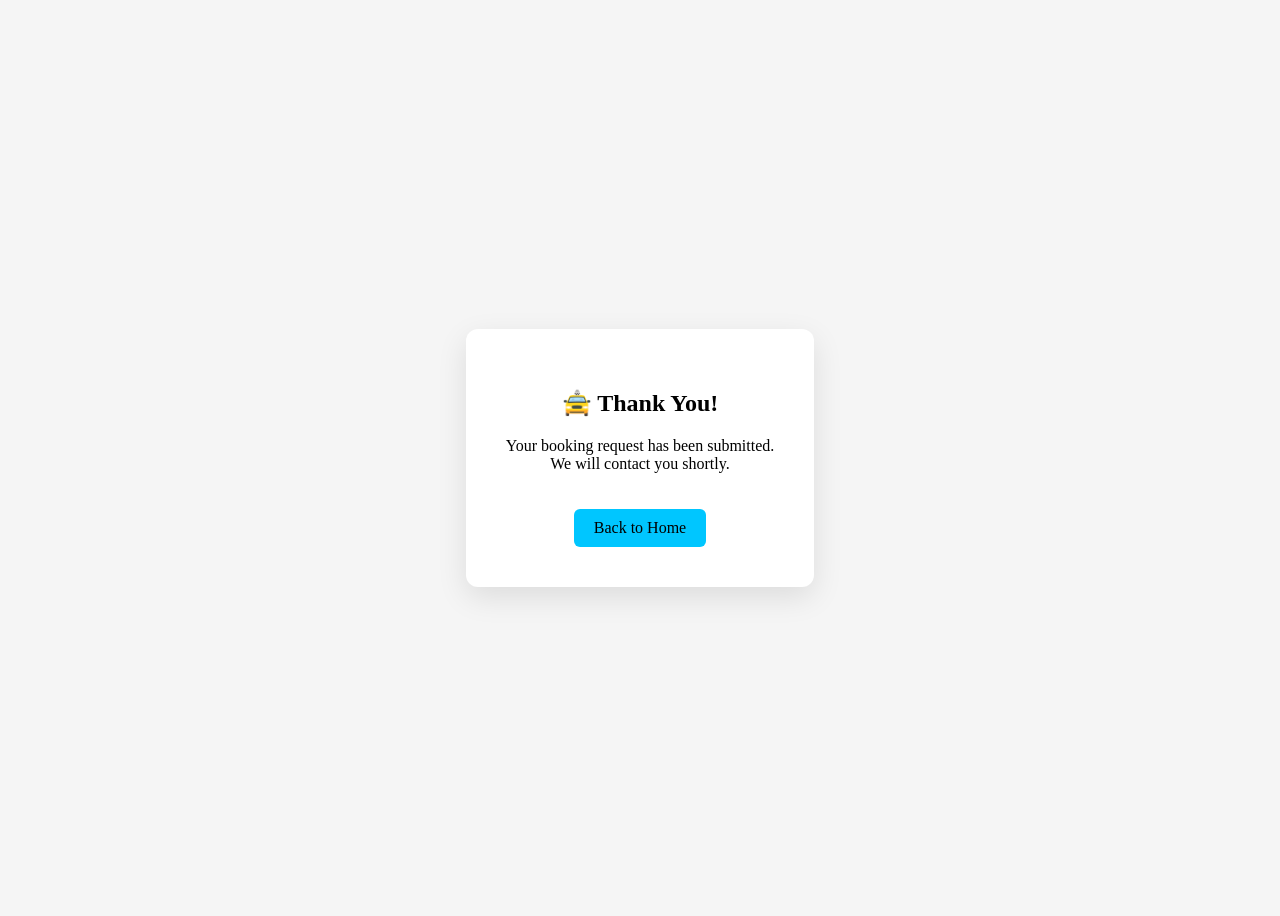
<file: thank-you.html>
<!DOCTYPE html>
<html>
<head>
    <title>Thank You - Durga Travels</title>
</head>
<body style="display:flex;justify-content:center;align-items:center;height:100vh;background:#f5f5f5;">

<div style="background:#fff;padding:40px;border-radius:12px;text-align:center;box-shadow:0 10px 30px rgba(0,0,0,0.1);">

    <h2>🚖 Thank You!</h2>
    <p>Your booking request has been submitted.<br>We will contact you shortly.</p>

    <a href="index.html" style="display:inline-block;margin-top:20px;padding:10px 20px;background:#00c6ff;color:#000;text-decoration:none;border-radius:6px;">
        Back to Home
    </a>

</div>

</body>
</html>
</file>
<file: css/style.css>
/* ===== NAVBAR STYLE ===== */
body {
  font-family: 'Poppins', sans-serif;
}

/* ===== TOP BAR ===== */
.topbar {
  background: linear-gradient(90deg, #0f2027, #203a43);
  color: #ccc;
  font-size: 14px;
  padding: 8px 0;
  border-bottom: 1px solid rgba(255,255,255,0.1);
}

.topbar i {
  color: #00e5ff;
  margin-right: 6px;
}

.topbar a {
  color: #ccc;
  margin-left: 15px;
  text-decoration: none;
  transition: 0.3s;
}

.topbar a:hover {
  color: #00e5ff;
}

/* ===== NAVBAR ===== */
.custom-navbar {
 background: #ffffff;
  backdrop-filter: blur(12px);
  padding: 14px 0;
  box-shadow: 0 5px 20px rgba(0,0,0,0.4);
}

/* Logo */
.navbar-brand {
  font-size: 24px;
  font-weight: 700;
  color: #fff !important;
}

.navbar-brand img{
  width: 100px;
}

/* Nav Links */
.nav-link {
  color: black !important;
  margin: 0 12px;
  font-weight: 700 !important;
  position: relative;
  font-size: 18px !important;
}

.nav-link:hover {
  color: #00e5ff !important;
}

/* Animated underline */
.nav-link::after {
  content: '';
  width: 0%;
  height: 2px;
  background: linear-gradient(90deg, #00e5ff, #00c6ff);
  position: absolute;
  left: 0;
  bottom: -6px;
  transition: 0.3s;
}

.nav-link:hover::after {
  width: 100%;
}

/* ===== CTA SECTION ===== */
.nav-cta {
  gap: 10px;
}

/* Call Button */
.call-btn {
  background: linear-gradient(45deg, #ff512f, #dd2476) !important;
  padding: 8px 18px;
  border-radius: 30px;
  color: #fff;
  font-weight: 600;
  text-decoration: none;
  display: flex;
  align-items: center;
  gap: 6px;
  transition: 0.3s;
}

.call-btn:hover {
  transform: translateY(-2px) !important;
}


/* Blink */
.blink {
  animation: blink 1s infinite;
}

/* ===== ACTIVE NAV LINK (DESKTOP FIX) ===== */
.nav-link.active {
  color: #00e5ff !important;
}

/* underline when active */
.nav-link.active::after {
  width: 100%;
}
/* ===== SIDEBAR FIX ===== */
.offcanvas {
  width: 260px;
  background: #ffffff;
}

/* Menu spacing */
.sidebar-menu {
  padding: 10px 0;
}

.sidebar-menu .nav-link {
  color: #222 !important;
  font-size: 18px;
  font-weight: 600;
  padding: 12px 5px;
  border-bottom: 1px solid #eee;
  transition: 0.3s;
}

/* Active + hover */
.sidebar-menu .nav-link.active,
.sidebar-menu .nav-link:hover {
  color: #00c6ff !important;
}

/* Remove weird underline issue */
.sidebar-menu .nav-link::after {
  display: none;
}

/* CTA button bottom */
.sidebar-cta {
  padding-top: 20px;
}

.sidebar-cta .call-btn {
  border-radius: 30px;
  padding: 12px;
  font-size: 16px;
}

@keyframes blink {
  50% { opacity: 0.4; }
}

/* ===== MOBILE ===== */
@media (max-width: 991px) {

  .topbar {
    font-size: 12px;
    text-align: center;
  }

  .navbar-nav {
    margin-top: 10px;
  }

  .nav-cta {
    margin-top: 10px;
    justify-content: center;
  }
}

/* ===== HERO BACKGROUND ===== */
.hero-section {
  min-height: 100vh;
  background: linear-gradient(rgba(15, 32, 39, 0.75), rgba(44, 83, 100, 0.75)),
              url('../image/hero-bg.jpg');
  background-size: cover;
  background-position: center;
  display: flex;
  align-items: center;
  padding: 80px 0;
}

/* ===== TEXT ===== */
.hero-title {
  font-size: 52px;
  font-weight: 800;
  line-height: 1.2;
}

.hero-title span {
  color: #00e5ff;
}

.hero-sub {
  font-size: 18px;
  margin-top: 15px;
  color: #d1d1d1;
}

/* Badge */
.badge-box {
  display: inline-block;
  background: rgba(0,229,255,0.1);
  border: 1px solid #00e5ff;
  padding: 8px 16px;
  border-radius: 30px;
  font-size: 14px;
}

/* Tags */
.hero-tags span {
  display: inline-block;
  background: rgba(255,255,255,0.1);
  padding: 8px 14px;
  margin: 4px;
  border-radius: 30px;
  font-size: 13px;
}

/* Buttons */
.hero-buttons .btn {
  margin-right: 10px;
  margin-top: 10px;
  padding: 12px 20px;
  border-radius: 30px;
  font-weight: 600;
  font-size: 14px;
}

/* Call */
.call-btn {
  background: linear-gradient(45deg, #ff512f, #dd2476) !important;
  color: #fff !important;
}

/* WhatsApp */
.whatsapp-btn {
  background: #25D366 !important;
  color: #fff !important;
}

/* Book */
.book-btn {
  background: #00e5ff !important;
  color: #000 !important;
}

/* ===== FORM ===== */
.hero-form {
  background: rgba(255,255,255,0.08);
  backdrop-filter: blur(12px);
  border-radius: 20px;
  padding: 25px;
  color: #fff;
  box-shadow: 0 10px 30px rgba(0,0,0,0.4);
}

.hero-form h4 {
  font-weight: 700;
}

.hero-form p {
  font-size: 14px;
  color: #ccc;
}

/* Inputs */
.hero-form .form-control {
  background: rgba(255,255,255,0.12);
  border: none;
  color: #fff;
  border-radius: 10px;
  padding: 12px;
}

.hero-form .form-control::placeholder {
  color: #ccc;
}

/* Button */
.enquire-btn {
  background: linear-gradient(45deg, #00e5ff, #00c6ff);
  border: none;
  color: #000;
  font-weight: 700;
  padding: 12px;
  border-radius: 30px;
}

/* ===== BLINK EFFECT ===== */
.blink {
  animation: blink 1s infinite;
}

@keyframes blink {
  50% { opacity: 0.4; }
}

/* ===== RESPONSIVE ===== */

/* Tablet */
@media (max-width: 992px) {
  .hero-title {
    font-size: 38px;
  }

  .hero-section {
    padding: 60px 0;
    text-align: center;
  }

  .hero-buttons {
    justify-content: center;
  }
}

/* Mobile */
@media (max-width: 768px) {
  .hero-title {
    font-size: 30px;
  }

  .hero-sub {
    font-size: 15px;
  }

  .hero-tags span {
    font-size: 12px;
    padding: 6px 10px;
  }

  .hero-buttons .btn {
    width: 100%;
    margin-right: 0;
  }

  .hero-form {
    margin-top: 20px;
    padding: 20px;
  }
}

/* Small Mobile */
@media (max-width: 480px) {
  .hero-title {
    font-size: 26px;
  }

  .hero-section {
    padding: 40px 0;
  }
}
/* ===== TRUST STRIP ===== */
.trust-strip {
  margin-top: -60px; /* overlap hero nicely */
  position: relative;
  z-index: 10;
}

/* Wrapper */
.trust-wrapper {
  background: #ffffff;
  border-radius: 20px;
  padding: 25px 20px;
  box-shadow: 0 10px 40px rgba(0,0,0,0.15);
}

/* Item */
.trust-item {
  display: flex;
  flex-direction: column;
  align-items: center;
  justify-content: center;
  gap: 10px;
  font-weight: 600;
  color: #222;
  transition: 0.3s;
  height: 100%;
}

/* Icon Box */
.trust-icon {
  width: 55px;
  height: 55px;
  background: rgba(0, 229, 255, 0.1);
  border-radius: 14px;
  display: flex;
  align-items: center;
  justify-content: center;
  color: #00c6ff;
  font-size: 20px;
  transition: 0.3s;
}

/* Hover Effects */
.trust-item:hover .trust-icon {
  background: linear-gradient(45deg, #00e5ff, #00c6ff);
  color: #000;
  transform: translateY(-5px);
}

.trust-item:hover {
  color: #00c6ff;
}

/* ===== RESPONSIVE ===== */

/* Tablet */
@media (max-width: 992px) {
  .trust-strip {
    margin-top: -40px;
  }

  .trust-wrapper {
    padding: 20px;
  }
}

/* Mobile */
@media (max-width: 768px) {
  .trust-strip {
    margin-top: 0; /* remove overlap for small devices */
  }

  .trust-wrapper {
    border-radius: 15px;
    padding: 20px 10px;
  }

  .trust-item {
    font-size: 14px;
  }

  .trust-icon {
    width: 50px;
    height: 50px;
    font-size: 18px;
  }
}

/* Small Mobile */
@media (max-width: 480px) {
  .trust-item span {
    font-size: 13px;
  }
}
/* ===== ABOUT SECTION ===== */
.about-section {
  position: relative;
  background: #ffffff;
  padding: 90px 0;
  overflow: hidden;
}

/* Background Shapes */
.about-section::before {
  content: '';
  position: absolute;
  width: 280px;
  height: 280px;
  background: linear-gradient(135deg, #00e5ff, #00c6ff);
  opacity: 0.08;
  border-radius: 50%;
  top: -80px;
  left: -80px;
}

.about-section::after {
  content: '';
  position: absolute;
  width: 220px;
  height: 220px;
  background: linear-gradient(135deg, #ff512f, #dd2476);
  opacity: 0.08;
  border-radius: 50%;
  bottom: -80px;
  right: -80px;
}

/* Title */
.about-title {
  font-size: 40px;
  font-weight: 800;
  margin-bottom: 20px;
}

.about-title span {
  color: #00c6ff;
}

/* Text */
.about-text {
  color: #555;
  font-size: 16px;
  line-height: 1.7;
  margin-bottom: 10px;
}

/* Features */
.about-features {
  margin-top: 25px;
  display: grid;
  grid-template-columns: repeat(2, 1fr);
  gap: 15px;
}

.feature-box {
  display: flex;
  align-items: center;
  gap: 10px;
  background: #f9f9f9;
  padding: 12px 15px;
  border-radius: 12px;
  transition: 0.3s;
  font-size: 14px;
}

.feature-box i {
  color: #00c6ff;
  font-size: 18px;
}

.feature-box:hover {
  transform: translateY(-5px);
  background: #f1faff;
}

/* Button */
.about-btn {
  display: inline-block;
  margin-top: 25px;
  background: linear-gradient(45deg, #00e5ff, #00c6ff);
  color: #000;
  padding: 12px 22px;
  border-radius: 30px;
  font-weight: 600;
  text-decoration: none;
  transition: 0.3s;
}

.about-btn:hover {
  transform: scale(1.05);
}

/* Image */
.about-img-box {
  position: relative;
}

.about-img-box img {
  border-radius: 20px;
  box-shadow: 0 10px 30px rgba(0,0,0,0.15);
  max-width: 100%;
}

/* ===== BLINK ===== */
.blink {
  animation: blink 1s infinite;
}

@keyframes blink {
  50% { opacity: 0.5; }
}

/* ===== RESPONSIVE ===== */

/* Tablet */
@media (max-width: 992px) {
  .about-section {
    padding: 70px 0;
    text-align: center;
  }

  .about-title {
    font-size: 32px;
  }

  .about-features {
    grid-template-columns: repeat(2, 1fr);
  }
}

/* Mobile */
@media (max-width: 768px) {

  .about-title {
    font-size: 28px;
  }

  .about-text {
    font-size: 15px;
  }

  .about-features {
    grid-template-columns: 1fr;
  }

  .feature-box {
    justify-content: center;
  }

  .about-btn {
    width: 100%;
    text-align: center;
  }

  .about-img-box {
    margin-top: 20px;
  }
}

/* Small Mobile */
@media (max-width: 480px) {
  .about-section {
    padding: 50px 0;
  }

  .about-title {
    font-size: 24px;
  }
}

/* ===== FEATURES PREMIUM ===== */
.features-modern {
  background: radial-gradient(circle at top left, #0f2027, #203a43, #2c5364);
  padding: 100px 0;
  color: #fff;
  position: relative;
  overflow: hidden;
}

/* Animated Glow Background */
.features-modern::before {
  content: '';
  position: absolute;
  width: 500px;
  height: 500px;
  background: #00e5ff;
  opacity: 0.08;
  border-radius: 50%;
  top: -150px;
  left: -150px;
  filter: blur(100px);
}

/* Heading */
.feature-tag {
  color: #00e5ff;
  letter-spacing: 2px;
  font-size: 12px;
}

.feature-title {
  font-size: 42px;
  font-weight: 800;
}

.title-line {
  width: 70px;
  height: 3px;
  background: linear-gradient(45deg, #00e5ff, #00c6ff);
  margin: 12px auto 0;
  border-radius: 10px;
}

/* Feature Card */
.feature-item {
  position: relative;
  background: rgba(255,255,255,0.05);
  border-radius: 20px;
  padding: 35px 20px;
  text-align: center;
  transition: 0.4s;
  height: 100%;
  overflow: hidden;
  border: 1px solid rgba(255,255,255,0.08);
}

/* Hover Glow Border Effect */
.feature-item::before {
  content: '';
  position: absolute;
  inset: 0;
  border-radius: 20px;
  padding: 1px;
  background: linear-gradient(45deg, transparent, #00e5ff, transparent);
  -webkit-mask: linear-gradient(#000 0 0) content-box, linear-gradient(#000 0 0);
  -webkit-mask-composite: xor;
  opacity: 0;
  transition: 0.4s;
}

.feature-item:hover::before {
  opacity: 1;
}

/* Hover Effect */
.feature-item:hover {
  transform: translateY(-12px) scale(1.02);
  box-shadow: 0 15px 40px rgba(0,229,255,0.25);
}

/* Icon Circle */
.icon-circle {
  width: 75px;
  height: 75px;
  margin: 0 auto 18px;
  background: linear-gradient(135deg, #00e5ff, #00c6ff);
  border-radius: 50%;
  display: flex;
  align-items: center;
  justify-content: center;
  color: #000;
  font-size: 26px;
  position: relative;
}

/* Icon Glow */
.icon-circle::after {
  content: '';
  position: absolute;
  width: 100%;
  height: 100%;
  background: #00e5ff;
  border-radius: 50%;
  opacity: 0.3;
  filter: blur(20px);
  z-index: -1;
}

/* Text */
.feature-item h5 {
  font-weight: 700;
  margin-bottom: 10px;
  font-size: 18px;
}

.feature-item p {
  font-size: 14px;
  color: #ccc;
}

/* ===== RESPONSIVE ===== */

/* Tablet */
@media (max-width: 992px) {
  .feature-title {
    font-size: 32px;
  }
}

/* Mobile */
@media (max-width: 768px) {
  .features-modern {
    padding: 70px 0;
  }

  .feature-title {
    font-size: 26px;
  }

  .feature-item {
    padding: 25px 15px;
  }

  .icon-circle {
    width: 65px;
    height: 65px;
    font-size: 22px;
  }
}

/* Small Mobile */
@media (max-width: 480px) {
  .feature-title {
    font-size: 22px;
  }
}


/* ===== VEHICLE SECTION ===== */
.vehicle-section {
  background: #f8f9fb;
  padding: 90px 0;
}

/* Heading */
.vehicle-title {
  font-size: 40px;
  font-weight: 800;
}

.vehicle-sub {
  color: #666;
  font-size: 16px;
}

/* CARD */
.vehicle-card {
  background: #fff;
  border-radius: 20px;
  padding: 18px;
  transition: 0.4s;
  box-shadow: 0 8px 25px rgba(0,0,0,0.08);
  text-align: center;
  display: flex;
  flex-direction: column;
  height: 100%;
}

/* Hover */
.vehicle-card:hover {
  transform: translateY(-10px);
  box-shadow: 0 15px 40px rgba(0,229,255,0.2);
}

/* IMAGE FIX (IMPORTANT) */
.vehicle-img {
  width: 100%;
  height: 180px;
  overflow: hidden;
  border-radius: 12px;
  background: #fff; /* important */
  display: flex;
  align-items: center;
  justify-content: center;
}

.vehicle-img img {
  width: 100%;
  height: 100%;
  object-fit: contain; /* FIXED */
  transition: 0.4s;
}
.vehicle-card:hover img {
  transform: scale(1.08);
}

/* Title */
.vehicle-card h5 {
  margin-top: 12px;
  font-weight: 700;
}

/* INFO */
.vehicle-info {
  display: flex;
  justify-content: space-between;
  margin: 12px 0;
  font-weight: 600;
  font-size: 14px;
}

/* BUTTONS */
.vehicle-btns {
  display: flex;
  gap: 6px;
  margin-top: auto; /* pushes buttons to bottom */
}

.vehicle-btns .btn {
  flex: 1;
  font-size: 12px;
  padding: 8px;
  border-radius: 8px;
  white-space: nowrap;
}

/* WhatsApp */
.wa-btn {
  background: #25D366 !important;
  color: #fff !important;
}

/* Enquiry */
.enquiry-btn {
  background: #222 !important;
  color: #fff !important;
}

/* Call */
.call-btn {
  background: #ff3b3b !important;
  color: #fff !important;
}

/* ===== RESPONSIVE ===== */

/* Tablet */
@media (max-width: 992px) {
  .vehicle-title {
    font-size: 32px;
  }

  .vehicle-img {
    height: 170px;
  }
}

/* Mobile */
@media (max-width: 768px) {

  .vehicle-title {
    font-size: 26px;
  }

  .vehicle-sub {
    font-size: 14px;
  }

  .vehicle-img {
    height: 160px;
  }

  .vehicle-btns {
    flex-direction: column;
  }

  .vehicle-btns .btn {
    width: 100%;
  }
}

/* Small Mobile */
@media (max-width: 480px) {
  .vehicle-section {
    padding: 60px 0;
  }

  .vehicle-img {
    height: 150px;
  }
}

/* ===== PROMO SECTION ===== */
.promo-section {
  background: linear-gradient(rgba(15, 32, 39, 0.641), rgba(44, 83, 100, 0.767)),
              url('../image/promo-bg.jpg');
  background-size: cover;
  background-position: center;
  padding: 90px 0;
  color: #fff;
}

/* Title */
.promo-title {
  font-size: 40px;
  font-weight: 800;
}

.promo-title span {
  color: #00e5ff;
}

/* Text */
.promo-text {
  color: #ccc;
  margin: 15px 0 25px;
}

/* Features Grid */
.promo-features {
  display: grid;
  grid-template-columns: repeat(2, 1fr);
  gap: 20px;
}

/* Item */
.promo-item h6 {
  color: #00e5ff;
  font-weight: 700;
}

.promo-item p {
  font-size: 14px;
  color: #ccc;
}

/* Buttons */
.promo-btns {
  margin-top: 25px;
}

.promo-btns .btn {
  margin-right: 10px;
  padding: 10px 20px;
  border-radius: 30px;
  font-weight: 600;
}

/* Call */
.call-btn {
  background: linear-gradient(45deg, #ff512f, #dd2476);
  color: #fff;
}

/* WhatsApp */
.wa-btn {
  background: #25D366;
  color: #fff;
}

/* Image */
.promo-img img {
  max-width: 100%;
  border-radius: 10px !important;
  filter: drop-shadow(0 20px 40px rgba(0,0,0,0.5));
}

/* Hover */
.call-btn:hover,
.wa-btn:hover {
  transform: scale(1.05);
}

/* ===== RESPONSIVE ===== */
@media (max-width: 991px) {
  .promo-features {
    grid-template-columns: 1fr;
  }

  .promo-title {
    font-size: 28px;
  }

  .promo-img {
    margin-top: 30px;
  }
}

/* ===== WHY SECTION ===== */
.why-section {
  background: white;
  padding: 90px 0;
  color: black;
  position: relative;
  overflow: hidden;
}

/* Background Glow */
.why-section::before {
  content: '';
  position: absolute;
  width: 350px;
  height: 350px;
  background: #00e5ff;
  opacity: 0.08;
  border-radius: 50%;
  top: -100px;
  right: -100px;
}

/* Title */
.why-title {
  font-size: 40px;
  font-weight: 800;
  
}

.why-sub {
  color: #666;
  max-width: 600px;
  margin: 10px auto 0;
}

/* Card */
.why-card {
  background: linear-gradient(135deg, #0f2027, #203a43, #2c5364);
  backdrop-filter: blur(12px);
  border-radius: 20px;
  padding: 30px 25px;
  text-align: left;
  transition: 0.4s;
  border: 1px solid rgba(255,255,255,0.08);
  height: 100%;
}

/* Hover Glow */
.why-card:hover {
  transform: translateY(-10px);
  border: 1px solid #00e5ff;
  box-shadow: 0 10px 40px rgba(0,229,255,0.2);
}

/* Icon */
.why-icon {
  width: 60px;
  height: 60px;
  background: linear-gradient(45deg, #00e5ff, #00c6ff);
  border-radius: 15px;
  display: flex;
  align-items: center;
  justify-content: center;
  color: #000;
  font-size: 22px;
  margin-bottom: 15px;
}

/* Text */
.why-card h5 {
  font-weight: 700;
  margin-bottom: 10px;
  color: white;
}

.why-card p {
  font-size: 14px;
  color: #ccc;
}

/* Responsive */
@media (max-width: 768px) {
  .why-title {
    font-size: 28px;
  }
}

/* ===== TOUR SECTION ===== */
.tour-section {
  background: #ffffff;
  padding: 90px 0;
}

/* Heading */
.tour-title {
  font-size: 40px;
  font-weight: 800;
}

.tour-sub {
  color: #666;
  font-size: 16px;
}

/* CARD */
.tour-card {
  background: #0f2027;
  border-radius: 20px;
  overflow: hidden;
  transition: 0.4s;
  border: 1px solid rgba(255,255,255,0.08);
  display: flex;
  flex-direction: column;
  height: 100%;
}

/* Hover */
.tour-card:hover {
  transform: translateY(-10px);
  box-shadow: 0 15px 40px rgba(0,229,255,0.2);
}

/* IMAGE FIX */
.tour-img {
  width: 100%;
  height: 180px;
  overflow: hidden;
  position: relative;
}

.tour-img img {
  width: 100%;
  height: 100%;
  object-fit: cover; /* keeps all images same */
  transition: 0.4s;
}

.tour-card:hover img {
  transform: scale(1.08);
}

/* Badge */
.tour-badge {
  position: absolute;
  top: 10px;
  left: 10px;
  background: #00e5ff;
  color: #000;
  padding: 5px 10px;
  border-radius: 20px;
  font-size: 11px;
  font-weight: 600;
}

/* Content */
.tour-content {
  padding: 18px;
  display: flex;
  flex-direction: column;
  flex-grow: 1;
}

.tour-content h5 {
  font-weight: 700;
  color: #fff;
  font-size: 16px;
}

.tour-content p {
  font-size: 13px;
  color: #ccc;
  margin-bottom: 5px;
}

/* Buttons */
.tour-btns {
  display: flex;
  gap: 6px;
  margin-top: auto; /* pushes to bottom */
}

.tour-btns .btn {
  flex: 1;
  border-radius: 8px;
  font-size: 12px;
  padding: 8px;
}

/* Call */
.call-btn {
  background: linear-gradient(45deg, #ff512f, #dd2476);
  color: #fff;
}

/* WhatsApp */
.wa-btn {
  background: #25D366;
  color: #fff;
}

/* ===== RESPONSIVE ===== */

/* Tablet */
@media (max-width: 992px) {
  .tour-title {
    font-size: 32px;
  }

  .tour-img {
    height: 170px;
  }
}

/* Mobile */
@media (max-width: 768px) {

  .tour-title {
    font-size: 26px;
  }

  .tour-sub {
    font-size: 14px;
  }

  .tour-img {
    height: 160px;
  }

  .tour-btns {
    flex-direction: column;
  }

  .tour-btns .btn {
    width: 100%;
  }
}

/* Small Mobile */
@media (max-width: 480px) {
  .tour-section {
    padding: 60px 0;
  }

  .tour-img {
    height: 150px;
  }
}

/* ===== LOCATIONS SECTION ===== */
.locations-section {
  background: linear-gradient(135deg, #0f2027, #203a43, #2c5364);
  padding: 90px 0;
  color: #fff;
  position: relative;
}

/* Glow Background */
.locations-section::before {
  content: '';
  position: absolute;
  width: 400px;
  height: 400px;
  background: #00e5ff;
  opacity: 0.08;
  border-radius: 50%;
  top: -100px;
  left: -100px;
}

/* Heading */
.loc-title {
  font-size: 38px;
  font-weight: 800;
}

.loc-sub {
  color: #ccc;
}

/* List */
.loc-list {
  list-style: none;
  padding: 0;
}

.loc-list li {
  position: relative;
  padding-left: 25px;
  margin-bottom: 12px;
  font-size: 14px;
  color: #ddd;
  transition: 0.3s;
}

/* Icon */
.loc-list li::before {
  content: "✔";
  position: absolute;
  left: 0;
  top: 0;
  color: #00e5ff;
  font-size: 14px;
}

/* Hover */
.loc-list li:hover {
  color: #00e5ff;
  transform: translateX(5px);
}

/* Responsive */
@media (max-width: 768px) {
  .loc-title {
    font-size: 28px;
  }
}

/* ===== CTA SECTION ===== */
.cta-section {
  background: #fff;
  padding: 100px 0;
  position: relative;
  overflow: hidden;
}
.cta-tag{
  color: #00c6ff;
  font-weight: 700;
}
/* Title */
.cta-title {
  font-size: 42px;
  font-weight: 800;
}

.cta-text {
  color: #666;
  margin-top: 10px;
  font-size: 16px;
}

/* Features */
.cta-features {
  display: grid;
  grid-template-columns: repeat(2, 1fr);
  gap: 10px 20px;
  margin: 25px 0;
}

.feature {
  font-size: 14px;
  color: #333;
}

/* Button */
.cta-btn {
  background: linear-gradient(45deg, #00e5ff, #00c6ff) ;
  padding: 12px 25px;
  border-radius: 30px;
  font-weight: 700;
  color: #000;
  text-decoration: none;
  display: inline-block;
  transition: 0.3s;
}

.cta-btn:hover {
  transform: scale(1.05);
}

/* BLINK */
.blink {
  animation: blink 1s infinite;
}

@keyframes blink {
  50% { opacity: 0.5; }
}

/* ===== IMAGE ===== */
.cta-img {
  position: absolute;
  top: 50%;
  right: -120px;
  transform: translateY(-50%);
}

.cta-img img {
  width: 650px;
  max-width: none;
}

/* ===== RESPONSIVE ===== */

/* Tablet */
@media (max-width: 992px) {

  .cta-section {
    padding: 70px 0;
    text-align: center;
  }

  .cta-title {
    font-size: 30px;
  }

  .cta-features {
    grid-template-columns: 1fr 1fr;
  }

  .cta-img {
    display: none; /* HIDE IMAGE */
  }
}

/* Mobile */
@media (max-width: 768px) {

  .cta-title {
    font-size: 26px;
  }

  .cta-text {
    font-size: 14px;
  }

  .cta-features {
    grid-template-columns: 1fr;
  }

  .cta-btn {
    width: 100%;
    text-align: center;
  }
}

/* Small Mobile */
@media (max-width: 480px) {
  .cta-section {
    padding: 60px 0;
  }

  .cta-title {
    font-size: 22px;
  }
}

/* ===== WORKS SECTION ===== */
.works-section {
  background: linear-gradient(rgba(15,32,39,0.95), rgba(44,83,100,0.95)),
              url('../image/work-bg.jpg');
  background-size: cover;
  background-position: center;
  padding: 30px 0;
  color: #fff;

}

/* Title */
.works-title {
  font-size: 40px;
  font-weight: 800;
}

.works-sub {
  color: #ccc;
}

/* Wrapper */
.works-wrapper {
  position: relative;
  height: 500px;
}

/* Center Image */
.works-center {
  position: absolute;
  top: 50%;
  left: 50%;
  transform: translate(-50%, -50%);
}

.works-center img {
  width: 600px;
  filter: drop-shadow(0 20px 40px rgba(0,0,0,0.6));
}

/* Work Items */
.work-item {
  position: absolute;
  width: 220px;
}

.work-item h6 {
  font-weight: 700;
}

.work-item p {
  font-size: 13px;
  color: #ccc;
}

/* Circle */
.circle {
  width: 45px;
  height: 45px;
  background: linear-gradient(45deg, #00e5ff, #00c6ff);
  color: #000;
  border-radius: 50%;
  display: flex;
  align-items: center;
  justify-content: center;
  font-weight: 700;
  margin-bottom: 10px;
}

/* POSITIONING */

/* Left Top */
.work-1 {
  top: 50px;
  left: 0;
}

/* Left Bottom */
.work-2 {
  bottom: 50px;
  left: 0;
}

/* Right Top */
.work-3 {
  top: 50px;
  right: 0;
}

/* Right Bottom */
.work-4 {
  bottom: 50px;
  right: 0;
}

/* LINE CONNECTORS */
.work-item::after {
  content: '';
  position: absolute;
  height: 2px;
  background: #00e5ff;
  width: 120px;
  top: 25px;
}

/* Left lines */
.work-1::after,
.work-2::after {
  left: 220px;
}

/* Right lines */
.work-3::after,
.work-4::after {
  right: 220px;
}

/* Hover */
.work-item:hover .circle {
  transform: scale(1.1);
}

/* ===== MOBILE RESPONSIVE IMPROVED ===== */
@media (max-width: 991px) {

  .works-wrapper {
    height: auto;
    display: grid;
    grid-template-columns: 1fr;
    justify-items: center;
    gap: 25px;
  }

  /* Reset absolute layout */
  .work-item,
  .works-center {
    position: relative;
    top: unset;
    bottom: unset;
    left: unset;
    right: unset;
    transform: none;
    text-align: center;
  }

  /* ORDER CONTROL */
  .work-1 { order: 1; }
  .work-2 { order: 2; }
  .works-center { order: 3; }
  .work-3 { order: 4; }
  .work-4 { order: 5; }

  /* Image */
  .works-center img {
    width: 260px;
    margin: 10px 0;
  }

  /* Card width */
  .work-item {
    max-width: 320px;
    width: 100%;
  }

  /* Remove lines */
  .work-item::after {
    display: none;
  }

  /* Improve spacing */
  .circle {
    margin: 0 auto 10px;
  }

  .works-title {
    font-size: 28px;
  }
}

/* ===== CONTACT SECTION ===== */
.contact-section {
  background: white;
  padding: 100px 0;
  color: black;
}

/* FORM BOX */
.contact-form-box {
  background: rgba(255,255,255,0.05);
  padding: 30px;
  border-radius: 15px;
  backdrop-filter: blur(12px);
  box-shadow: 0 10px 40px rgba(0,0,0,0.3);
}

.contact-form-box h3 {
  font-weight: 700;
}

.contact-form-box p {
  color: #666;
  margin-bottom: 20px;
}

/* INPUT */
.form-control {
  background: rgba(255,255,255,0.08);
  border: none;
  color: #fff;
  padding: 12px;
  border-radius: 8px;
}

.form-control::placeholder {
  color: #aaa;
}

.form-control:focus {
  box-shadow: 0 0 10px #00e5ff;
  background: rgba(255,255,255,0.1);
  color: #fff;
}

/* BUTTON */
.contact-btn {
  margin-top: 20px;
  background: linear-gradient(45deg, #00e5ff, #00c6ff);
  color: #000;
  border: none;
  padding: 12px 25px;
  border-radius: 30px;
  font-weight: 700;
  width: 100%;
  transition: 0.3s;
}

.contact-btn:hover {
  transform: scale(1.05);
}

/* INFO BOX */
.contact-info-box {
  background: rgba(255,255,255,0.05);
  padding: 25px;
  border-radius: 15px;
  backdrop-filter: blur(12px);
  box-shadow: 0 10px 40px rgba(0,0,0,0.3);
}

.contact-info-box h4 {
  margin-bottom: 20px;
}

/* INFO ITEM */
.info-item {
  display: flex;
  gap: 15px;
  margin-bottom: 20px;
}

.info-item i {
  font-size: 20px;
  color: #00e5ff;
  margin-top: 5px;
}

.info-item p {
  margin: 0;
  color: #666;
}

/* RESPONSIVE */
@media (max-width: 991px) {
  .contact-info-box {
    margin-top: 20px;
  }
}
/* ===== FOOTER ===== */
.footer-section {
  background: linear-gradient(135deg, #0f2027, #203a43, #2c5364);
  color: #fff;
  padding: 70px 0 0;
}

/* Logo */
.footer-logo {
  width: 150px;
}

/* Text */
.footer-box p {
  color: #ccc;
  font-size: 14px;
  line-height: 1.6;
}

/* Headings */
.footer-box h5 {
  margin-bottom: 15px;
  font-weight: 700;
}

/* Links */
.footer-box ul {
  list-style: none;
  padding: 0;
}

.footer-box ul li {
  margin-bottom: 10px;
}

.footer-box ul li a {
  color: #ccc;
  text-decoration: none;
  transition: 0.3s;
  display: inline-block;
}

.footer-box ul li a:hover {
  color: #00e5ff;
  transform: translateX(5px);
}

/* Icons */
.footer-box i {
  color: #00e5ff;
  margin-right: 8px;
}

/* Contact links */
.footer-box a {
  color: #ccc;
  text-decoration: none;
}

.footer-box a:hover {
  color: #00e5ff;
}

/* Social */
.footer-social a {
  display: inline-flex;
  align-items: center;
  justify-content: center;
  width: 40px;
  height: 40px;
  margin-right: 10px;
  background: rgba(255,255,255,0.1);
  border-radius: 50%;
  color: #fff;
  transition: 0.3s;
}

.footer-social a:hover {
  background: #00e5ff;
  color: #000;
  transform: translateY(-3px);
}

/* Bottom */
.footer-bottom {
  border-top: 1px solid rgba(255,255,255,0.1);
  margin-top: 40px;
  padding: 15px 0;
  font-size: 14px;
  color: #aaa;
}

/* ===== RESPONSIVE ===== */

/* Tablet */
@media (max-width: 991px) {
  .footer-section {
    padding: 50px 0 0;
  }
}

/* Mobile */
@media (max-width: 768px) {

  .footer-box {
    text-align: center;
  }

  .footer-box p {
    font-size: 13px;
  }

  .footer-box ul li a:hover {
    transform: none;
  }

  .footer-social {
    justify-content: center;
  }
}

/* Small Mobile */
@media (max-width: 480px) {
  .footer-logo {
    width: 130px;
  }

  .footer-bottom {
    font-size: 12px;
  }
}
/* ===== FLOATING ICONS ===== */
.floating-icons {
  position: fixed;
  right: 20px;
  bottom: 20px;
  display: flex;
  flex-direction: column;
  gap: 12px;
  z-index: 9999;
}

/* Base Button */
.float-btn {
  width: 50px;
  height: 50px;
  border-radius: 50%;
  display: flex;
  align-items: center;
  justify-content: center;
  color: #fff;
  font-size: 20px;
  cursor: pointer;
  box-shadow: 0 5px 20px rgba(0,0,0,0.2);
  transition: 0.3s;
  text-decoration: none;
}

/* Call */
.call-float {
  background: linear-gradient(45deg, #ff512f, #dd2476);
  animation: pulseCall 1.5s infinite;
}

/* WhatsApp */
.whatsapp-float {
  background: #25D366;
  animation: pulseWhatsapp 1.5s infinite;
}

/* Top */
.top-float {
  background: #222;
}

/* Hover */
.float-btn:hover {
  transform: scale(1.1);
}

/* Pulse Animations */
@keyframes pulseCall {
  0% { box-shadow: 0 0 0 0 rgba(255,81,47,0.6); }
  70% { box-shadow: 0 0 0 15px rgba(255,81,47,0); }
  100% { box-shadow: 0 0 0 0 rgba(255,81,47,0); }
}

@keyframes pulseWhatsapp {
  0% { box-shadow: 0 0 0 0 rgba(37,211,102,0.6); }
  70% { box-shadow: 0 0 0 15px rgba(37,211,102,0); }
  100% { box-shadow: 0 0 0 0 rgba(37,211,102,0); }
}

/* ===== RESPONSIVE ===== */
@media (max-width: 768px) {
  .floating-icons {
    right: 15px;
    bottom: 15px;
  }

  .float-btn {
    width: 45px;
    height: 45px;
    font-size: 18px;
  }
}
/* ===== MODAL CUSTOM STYLE ===== */
.custom-modal {
  background: rgba(15, 32, 39, 0.9);
  backdrop-filter: blur(15px);
  border-radius: 20px;
  padding: 20px;
  color: #fff;
  border: 1px solid rgba(255,255,255,0.1);
  box-shadow: 0 20px 60px rgba(0,0,0,0.5);
}

/* Close button */
.modal-close {
  position: absolute;
  right: 15px;
  top: 15px;
  filter: invert(1);
}

/* Title */
.custom-modal h4 {
  font-weight: 700;
  margin-bottom: 5px;
}

/* Text */
.custom-modal p {
  font-size: 14px;
  color: #666;
  margin-bottom: 20px;
}

/* Input */
.custom-modal .form-control {
  background: rgba(255,255,255,0.1);
  border: 1px solid #00c6ff;
  color: #fff;
  border-radius: 10px;
  padding: 12px;
}

.custom-modal .form-control::placeholder {
  color: #666;
}

/* Button */
.custom-modal .enquire-btn {
  background: linear-gradient(45deg, #00e5ff, #00c6ff);
  color: #000;
  font-weight: 700;
  border-radius: 30px;
  padding: 12px;
}

/* Animation */
.modal.fade .modal-dialog {
  transform: scale(0.8);
  transition: 0.3s;
}

.modal.show .modal-dialog {
  transform: scale(1);
}

/* ===== STICKY ENQUIRE BUTTON (LEFT SIDE) ===== */
.sticky-enquire {
  position: fixed;
  top: 50%;
  left: 0; /* changed from right to left */
  transform: translateY(-50%);
  z-index: 9999;
}

/* Button Style */
.sticky-enquire a {
  display: block;
  background: linear-gradient(45deg, #ff512f, #dd2476);
  color: #fff;
  padding: 12px 18px;
  font-weight: 600;
  text-decoration: none;
  border-radius: 0 8px 8px 0; 
  writing-mode: vertical-rl;
  letter-spacing: 1px;
  transition: 0.3s;
}

/* Hover Effect */
.sticky-enquire a:hover {
  background: linear-gradient(45deg, #00e5ff, #00c6ff);
  color: #000;
}

/* Mobile */
@media (max-width: 768px) {
  .sticky-enquire a {
    padding: 10px 14px;
    font-size: 12px;
  }
}
</file>
